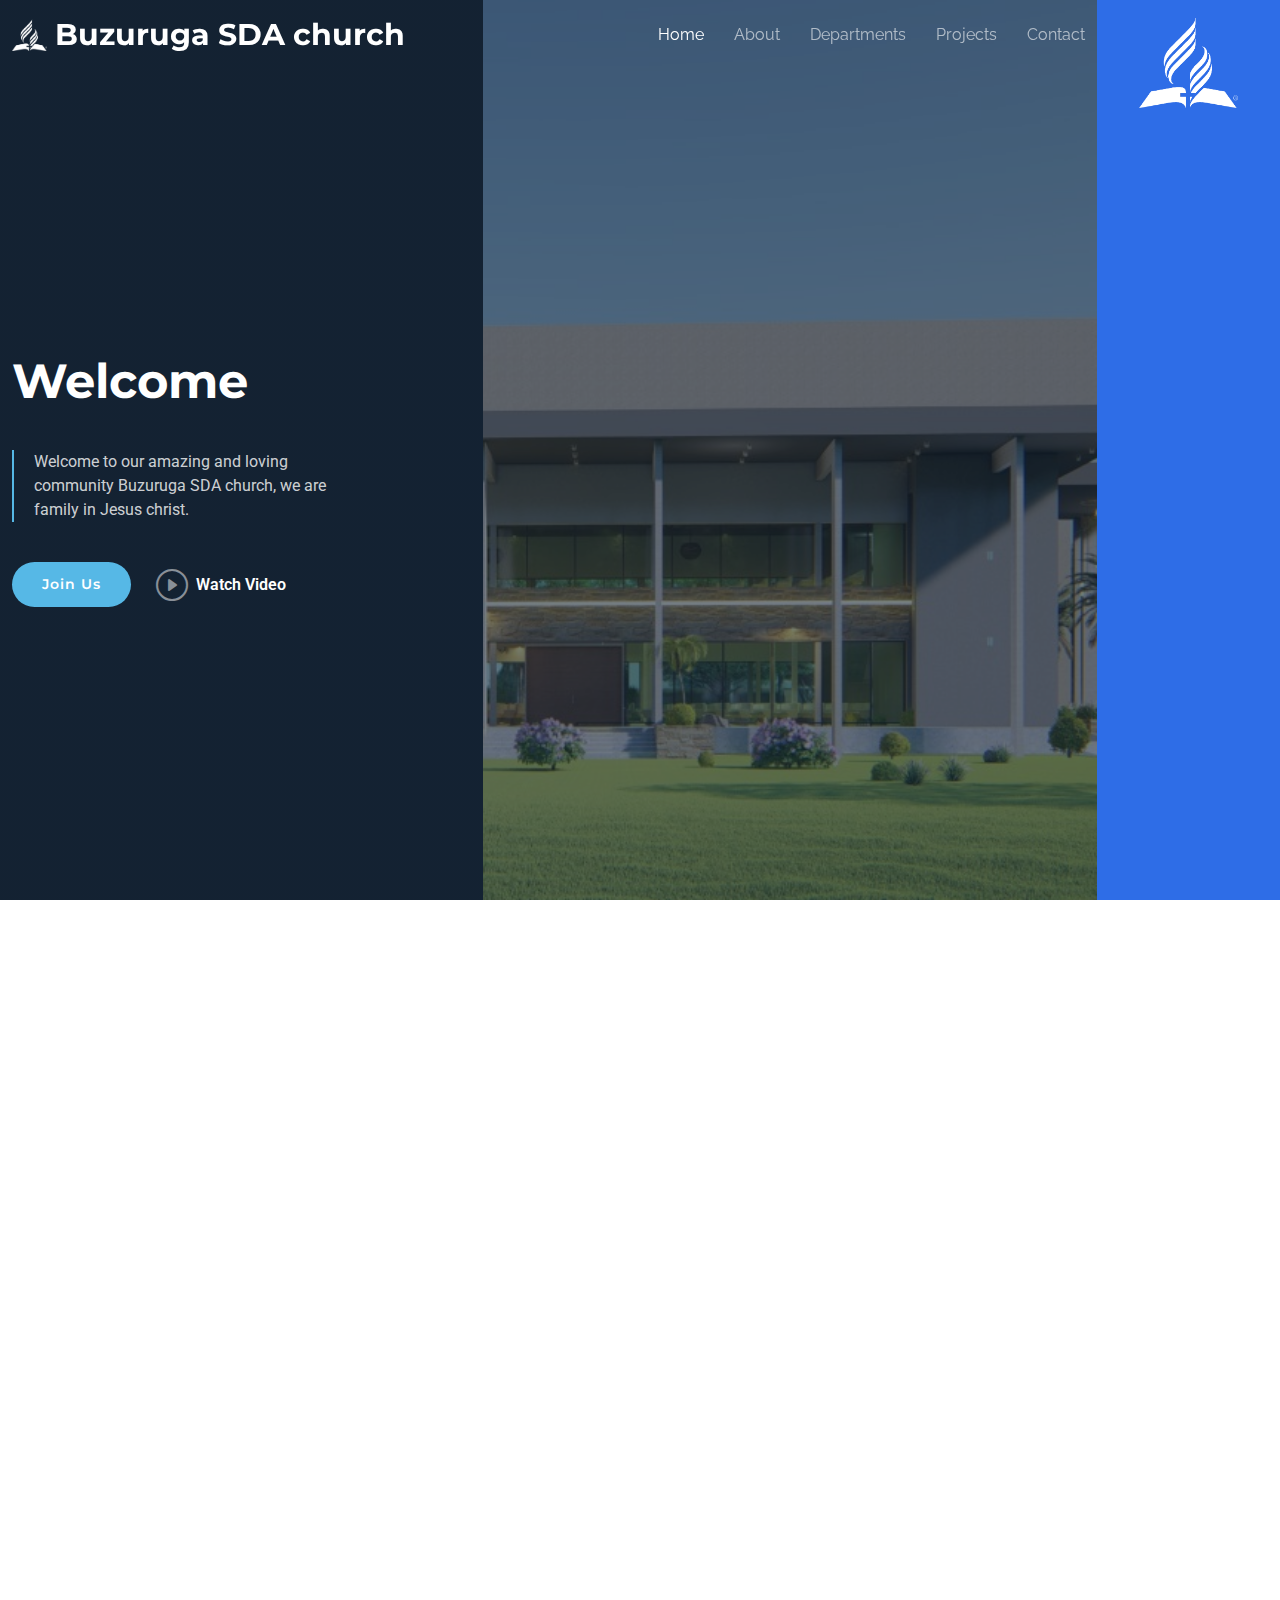
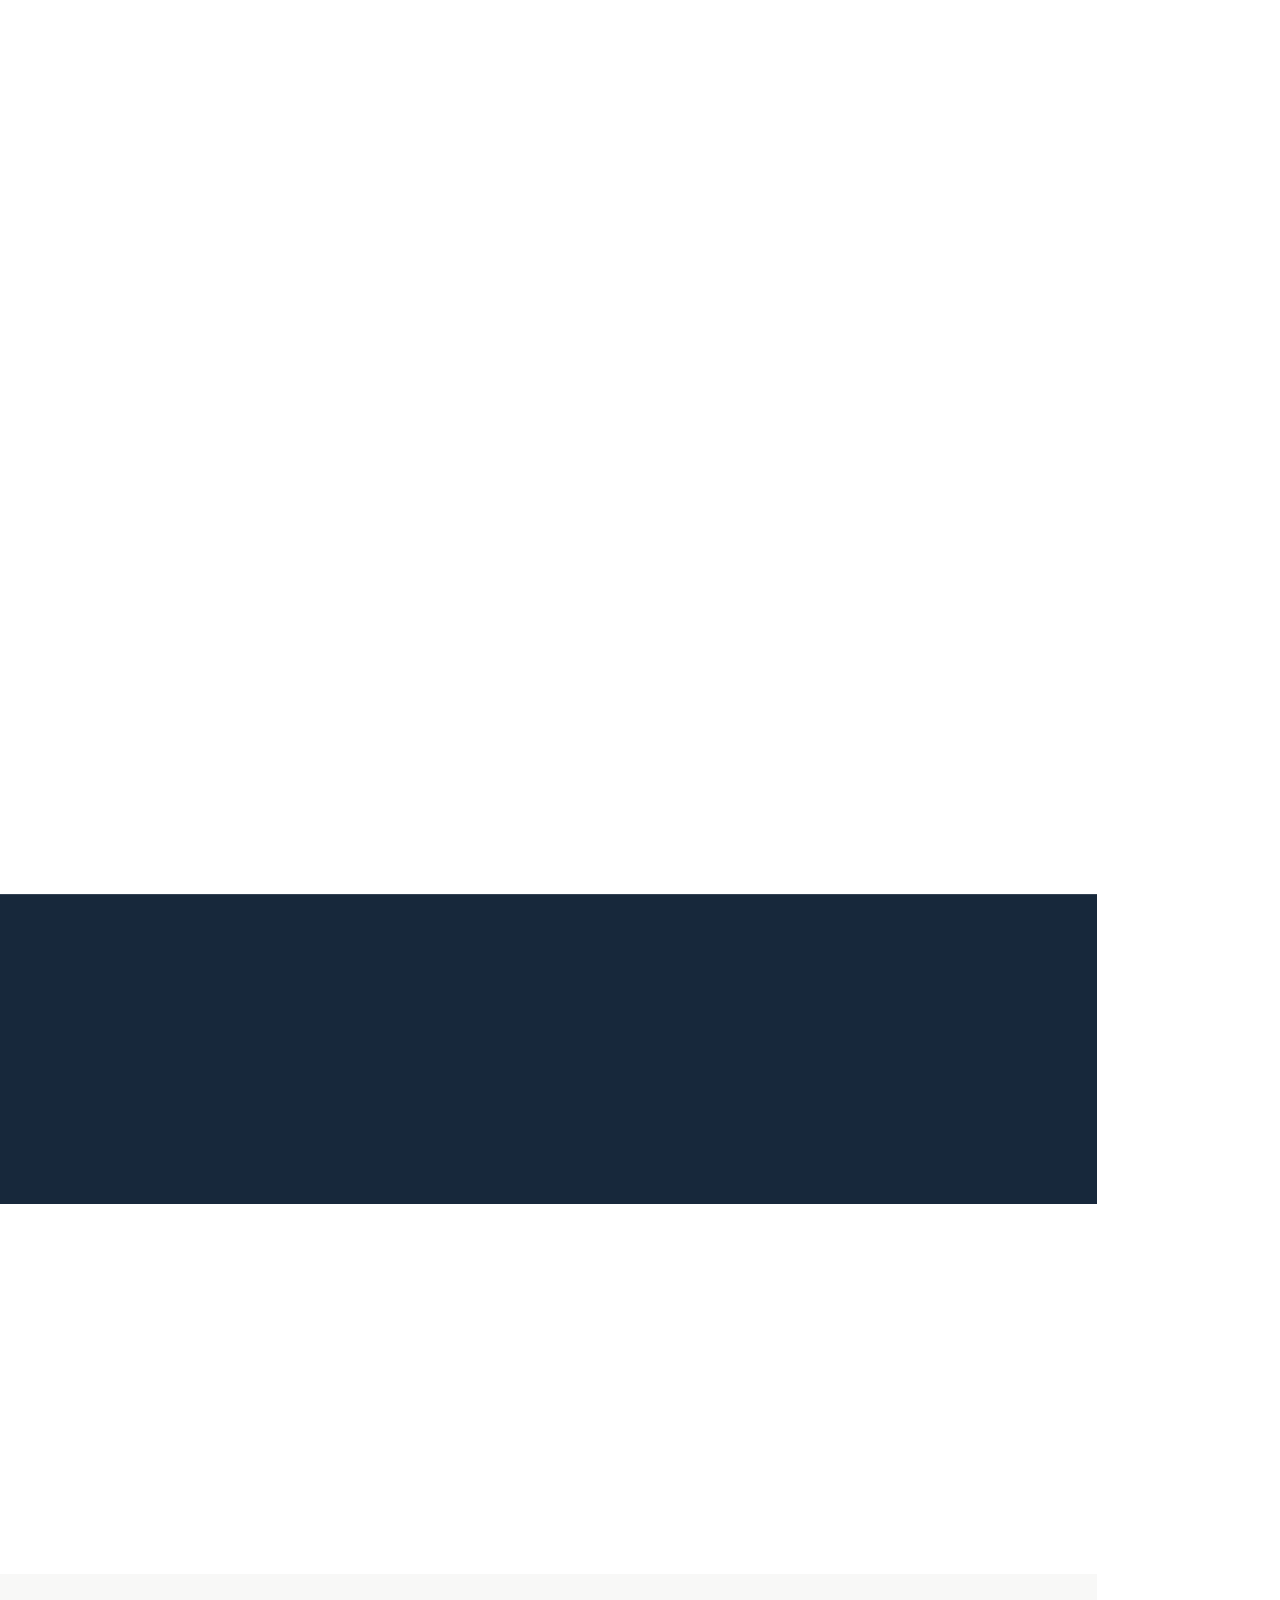
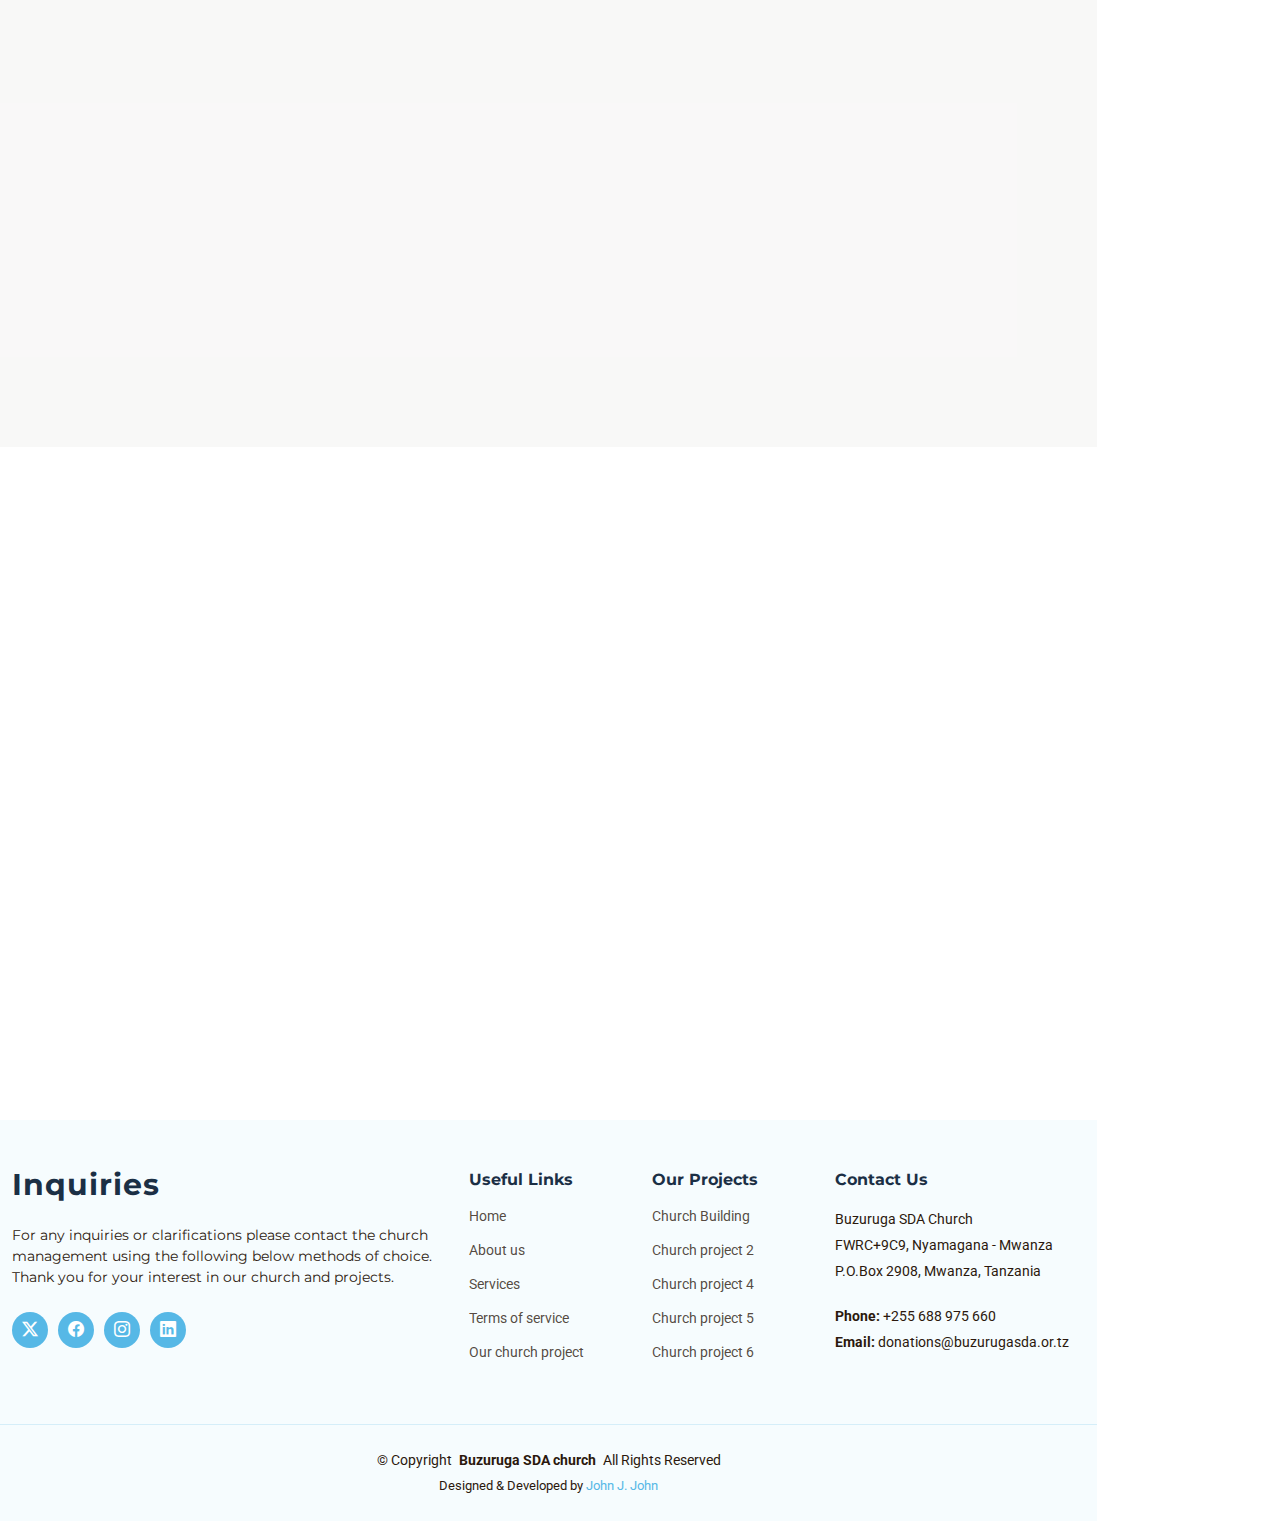
<file: index.html>
<!DOCTYPE html>
<html lang="en">
  <head>
    <meta charset="utf-8" />
    <meta content="width=device-width, initial-scale=1.0" name="viewport" />
    <title>Home | Buzuruga SDA church</title>
    <meta
      content="We are located at Buzuruga, Mwanza. Our mission is to make people desciples of christ (Matt 28:18-20, Acts 1:8,
Rev 14:6-12)"
      name="description"
    />
    <meta content="" name="keywords" />

    <!-- Favicons -->
    <link href="assets/img/favicon.png" rel="icon" />
    <link href="assets/img/apple-touch-icon.png" rel="apple-touch-icon" />

    <!-- Fonts -->
    <link href="https://fonts.googleapis.com" rel="preconnect" />
    <link href="https://fonts.gstatic.com" rel="preconnect" crossorigin />
    <link
      href="https://fonts.googleapis.com/css2?family=Roboto:ital,wght@0,100;0,300;0,400;0,500;0,700;0,900;1,100;1,300;1,400;1,500;1,700;1,900&family=Montserrat:ital,wght@0,100;0,200;0,300;0,400;0,500;0,600;0,700;0,800;0,900;1,100;1,200;1,300;1,400;1,500;1,600;1,700;1,800;1,900&family=Raleway:ital,wght@0,100;0,200;0,300;0,400;0,500;0,600;0,700;0,800;0,900;1,100;1,200;1,300;1,400;1,500;1,600;1,700;1,800;1,900&display=swap"
      rel="stylesheet"
    />

    <!-- Vendor CSS Files -->
    <link
      href="assets/vendor/bootstrap/css/bootstrap.min.css"
      rel="stylesheet"
    />
    <link
      href="assets/vendor/bootstrap-icons/bootstrap-icons.css"
      rel="stylesheet"
    />
    <link href="assets/vendor/aos/aos.css" rel="stylesheet" />
    <link
      href="assets/vendor/glightbox/css/glightbox.min.css"
      rel="stylesheet"
    />
    <link href="assets/vendor/swiper/swiper-bundle.min.css" rel="stylesheet" />

    <!-- Main CSS File -->
    <link href="assets/css/main.css" rel="stylesheet" />
  </head>

  <body class="index-page">
    <div class="symbolic">
      <img src="assets/img/logo.png" alt="">
    </div>
    <header id="header" class="header d-flex align-items-center fixed-top">
      <div
        class="container-fluid container-xl position-relative d-flex align-items-center justify-content-between"
      >
        <a href="index.html" class="logo d-flex align-items-center">
          <img src="assets/img/logo.png" alt="" />
          <h1 class="sitename">Buzuruga SDA church</h1>
        </a>

        <nav id="navmenu" class="navmenu">
          <ul>
            <li>
              <a href="index.html" class="active">Home<br /></a>
            </li>
            <li><a href="about.html">About</a></li>
            <li><a href="depart.html">Departments</a></li>
            <li><a href="projects.html">Projects</a></li>
            <li><a href="contact.html">Contact</a></li>
          </ul>
          <i class="mobile-nav-toggle d-xl-none bi bi-list"></i>
        </nav>
      </div>
    </header>

    <main class="main">
      <!-- Hero Section -->
      <section id="hero" class="hero section dark-background">
        <img src="assets/images/3.jpg" alt="" data-aos="fade-in" />

        <div class="container">
          <div class="row">
            <div class="col-xl-4">
              <h1 data-aos="fade-up">Welcome</h1>
              <blockquote data-aos="fade-up" data-aos-delay="100">
                <p>
                  Welcome to our amazing and loving community Buzuruga SDA
                  church, we are family in Jesus christ.
                </p>
              </blockquote>

              <div class="d-flex" data-aos="fade-up" data-aos-delay="200">
                <a href="#about" class="btn-get-started">Join Us</a>
                <a
                  href="https://www.youtube.com"
                  class="glightbox btn-watch-video d-flex align-items-center"
                  ><i class="bi bi-play-circle"></i><span>Watch Video</span></a
                >
              </div>
            </div>
          </div>
        </div>
      </section>
      <!-- /Hero Section -->

      <!-- Why Us Section -->
      <section id="why-us" class="why-us section">
        <div class="container">
          <div class="row g-0">
            <div
              class="col-xl-5 img-bg"
              data-aos="fade-up"
              data-aos-delay="100"
            >
              <img src="assets/images/1.jpg" alt="" />
            </div>

            <div
              class="col-xl-7 slides position-relative"
              data-aos="fade-up"
              data-aos-delay="200"
            >
              <div class="swiper init-swiper">
                <script type="application/json" class="swiper-config">
                  {
                    "loop": true,
                    "speed": 600,
                    "autoplay": {
                      "delay": 5000
                    },
                    "slidesPerView": "auto",
                    "centeredSlides": true,
                    "pagination": {
                      "el": ".swiper-pagination",
                      "type": "bullets",
                      "clickable": true
                    },
                    "navigation": {
                      "nextEl": ".swiper-button-next",
                      "prevEl": ".swiper-button-prev"
                    }
                  }
                </script>
                <div class="swiper-wrapper">
                  <div class="swiper-slide">
                    <div class="item">
                      <h3 class="mb-3">Vission</h3>
                      <h4 class="mb-3">What we believe.</h4>
                      <p>
                        In harmony with Bible revelation, Seventh-day Adventists
                        see as the climax of God’s plan the restoration of all
                        His creation to full harmony with His perfect will and
                        righteousness
                      </p>
                    </div>
                  </div>
                  <!-- End slide item -->

                  <div class="swiper-slide">
                    <div class="item">
                      <h3 class="mb-3">Mission</h3>
                      <h4 class="mb-3">What we do.</h4>
                      <p>
                        Make disciples of Jesus Christ who live as His loving
                        witnesses and proclaim to all people the everlasting
                        gospel of the Three Angels’ Messages in preparation for
                        His soon return (Matt 28:18-20, Acts 1:8, Rev 14:6-12).
                      </p>
                    </div>
                  </div>
                  <!-- End slide item -->

                  <div class="swiper-slide">
                    <div class="item">
                      <h3 class="mb-3">Our Identity</h3>
                      <h4 class="mb-3">Who we are.</h4>
                      <p>
                        The Seventh-day Adventist Church sees itself as the
                        remnant Church of end-time Bible prophecy. Members of
                        the Church, individually and collectively, understand
                        their special role as ambassadors of God’s kingdom and
                        messengers of the soon return of Jesus Christ.
                      </p>
                    </div>
                  </div>
                  <!-- End slide item -->

                  <div class="swiper-slide">
                    <div class="item">
                      <h3 class="mb-3">Our method</h3>
                      <h4 class="mb-3">What we walk through.</h4>
                      <p>
                        Guided by the Bible and the Holy Spirit, Seventh-day
                        Adventists pursue this mission through Christ-like
                        living, communicating, discipling, teaching, healing,
                        and serving.
                      </p>
                    </div>
                  </div>
                  <!-- End slide item -->
                </div>
                <div class="swiper-pagination"></div>
              </div>

              <div class="swiper-button-prev"></div>
              <div class="swiper-button-next"></div>
            </div>
          </div>
        </div>
      </section>
      <!-- /Why Us Section -->

      <!-- Services Section -->
      <section id="services" class="services section">
        <!-- Section Title -->
        <div class="container section-title" data-aos="fade-up">
          <h2>Implementation of Our Mission</h2>
          <p>
            Seventh-day Adventists affirm the Bible as God’s infallible
            revelation of His will, accepting its authority in the life of the
            Church and of each believer, and its foundational role for faith and
            doctrine. Seventh-day Adventists believe that the Holy Spirit is the
            power that transforms lives and equips people with abilities to
            advance God’s kingdom in this world. Called by God, guided by the
            Bible, and empowered by the Holy Spirit, Seventh-day Adventists,
            wherever we live in the world, devote ourselves to:
          </p>
        </div>
        <!-- End Section Title -->

        <div class="container">
          <div class="row gy-4">
            <div
              class="col-lg-4 col-md-6 service-item d-flex"
              data-aos="fade-up"
              data-aos-delay="100"
            >
              <div class="icon flex-shrink-0">
                <i class="bi bi-people" style="color: #f57813"></i>
              </div>
              <div>
                <h4 class="title">Christ – Like Living</h4>
                <p class="description">
                  Illustrationg the lordship of Jesus in our lives by moral,
                  ethical , and social behavious that are consistent with the
                  teachings and example if Jesus.
                </p>
                <a href="#" class="readmore stretched-link"
                  ><span>Learn More</span><i class="bi bi-arrow-right"></i
                ></a>
              </div>
            </div>
            <!-- End Service Item -->

            <div
              class="col-lg-4 col-md-6 service-item d-flex"
              data-aos="fade-up"
              data-aos-delay="200"
            >
              <div class="icon flex-shrink-0">
                <i class="bi bi-speaker" style="color: #15a04a"></i>
              </div>
              <div>
                <h4 class="title">Christ-Like Communicating</h4>
                <p class="description">
                  Realizing that all are called to active witness, we share
                  through personal conversation, preaching, publishing, and the
                  arts, the Bible’s message about God and the hope and salvation
                  offered through the life, ministry, atoning death,
                  resurrection, and high priestly ministry of Jesus Christ.
                </p>
                <a href="#" class="readmore stretched-link"
                  ><span>Learn More</span><i class="bi bi-arrow-right"></i
                ></a>
              </div>
            </div>
            <!-- End Service Item -->

            <div
              class="col-lg-4 col-md-6 service-item d-flex"
              data-aos="fade-up"
              data-aos-delay="300"
            >
              <div class="icon flex-shrink-0">
                <i class="bi bi-bar-chart" style="color: #d90769"></i>
              </div>
              <div>
                <h4 class="title">Christ-Like Discipling</h4>
                <p class="description">
                  Affirming the vital importance of continued spiritual growth
                  and development among all who accept Jesus as Lord and Savior,
                  we nurture and instruct each other in righteous living,
                  provide training for effective witness, and encourage
                  responsive obedience to God’s will
                </p>
                <a href="#" class="readmore stretched-link"
                  ><span>Learn More</span><i class="bi bi-arrow-right"></i
                ></a>
              </div>
            </div>
            <!-- End Service Item -->

            <div
              class="col-lg-4 col-md-6 service-item d-flex"
              data-aos="fade-up"
              data-aos-delay="400"
            >
              <div class="icon flex-shrink-0">
                <i class="bi bi-book" style="color: #15bfbc"></i>
              </div>
              <div>
                <h4 class="title">Christ-Like Teaching</h4>
                <p class="description">
                  Acknowledging that the development of mind and character is
                  essential to God’s redemptive plan, we promote the growth of a
                  mature understanding of and relationship to God, His Word, and
                  the created universe.
                </p>
                <a href="#" class="readmore stretched-link"
                  ><span>Learn More</span><i class="bi bi-arrow-right"></i
                ></a>
              </div>
            </div>
            <!-- End Service Item -->

            <div
              class="col-lg-4 col-md-6 service-item d-flex"
              data-aos="fade-up"
              data-aos-delay="500"
            >
              <div class="icon flex-shrink-0">
                <i class="bi bi-brightness-high" style="color: #f5cf13"></i>
              </div>
              <div>
                <h4 class="title">Christ-Like Healing</h4>
                <p class="description">
                  Affirming the biblical principles of the well- being of the
                  whole person, we make healthful living and the healing of the
                  sick a priority and through our ministry to the poor and
                  oppressed, cooperate with the Creator in His compassionate
                  work of restoration
                </p>
                <a href="#" class="readmore stretched-link"
                  ><span>Learn More</span><i class="bi bi-arrow-right"></i
                ></a>
              </div>
            </div>
            <!-- End Service Item -->

            <div
              class="col-lg-4 col-md-6 service-item d-flex"
              data-aos="fade-up"
              data-aos-delay="600"
            >
              <div class="icon flex-shrink-0">
                <i class="bi bi-calendar4-week" style="color: #1335f5"></i>
              </div>
              <div>
                <h4 class="title">Christ-Like Serving</h4>
                <p class="description">
                  Following the example of Jesus we commit ourselves to humble
                  service, ministering to individuals and populations most
                  affected by poverty, tragedy, hopelessness, and disease.
                </p>
                <a href="#" class="readmore stretched-link"
                  ><span>Learn More</span><i class="bi bi-arrow-right"></i
                ></a>
              </div>
            </div>
            <!-- End Service Item -->
          </div>
        </div>
      </section>
      <!-- /Services Section -->

      <!-- Call To Action Section -->
      <section
        id="call-to-action"
        class="call-to-action section dark-background"
      >
        <img src="assets/images/2.jpg" alt="" />

        <div class="container">
          <div
            class="row justify-content-center"
            data-aos="zoom-in"
            data-aos-delay="100"
          >
            <div class="col-xl-10">
              <div class="text-center">
                <h3>Email To Action</h3>
                <p>
                  To get more information about our church construction project,
                  Please email us via:
                </p>
                <a class="cta-btn" href="emailto:donations@buzurugasda.or.tz"
                  >Email To Action</a
                >
              </div>
            </div>
          </div>
        </div>
      </section>
      <!-- /Call To Action Section -->

      <!-- Features Section -->
      <section id="features" class="features section">
        <div class="container">
          <div class="row">
            <div class="col-lg-7" data-aos="fade-up" data-aos-delay="100">
              <h3 class="mb-0">Our Powerful Tips in</h3>
              <h3>Our community</h3>

              <div class="row gy-4">
                <div class="col-md-6">
                  <div class="icon-list d-flex">
                    <i class="bi bi-speaker" style="color: #ff8b2c"></i>
                    <span>Christ-Like Communicatin</span>
                  </div>
                </div>
                <!-- End Icon List Item-->

                <div class="col-md-6">
                  <div class="icon-list d-flex">
                    <i class="bi bi-book" style="color: #5578ff"></i>
                    <span>Christ-Like Teaching</span>
                  </div>
                </div>
                <!-- End Icon List Item-->

                <div class="col-md-6">
                  <div class="icon-list d-flex">
                    <i class="bi bi-people" style="color: #e80368"></i>
                    <span>Christ-Like Serving</span>
                  </div>
                </div>
                <!-- End Icon List Item-->

                <div class="col-md-6">
                  <div class="icon-list d-flex">
                    <i class="bi bi-star" style="color: #ffa76e"></i>
                    <span>Christ-Like Healing</span>
                  </div>
                </div>
                <!-- End Icon List Item-->

                <div class="col-md-6">
                  <div class="icon-list d-flex">
                    <i class="bi bi-x-diamond" style="color: #11dbcf"></i>
                    <span>Christ-Like Living</span>
                  </div>
                </div>
                <!-- End Icon List Item-->

                <div class="col-md-6">
                  <div class="icon-list d-flex">
                    <i class="bi bi-people" style="color: #4233ff"></i>
                    <span>Christ-Like Discipline</span>
                  </div>
                </div>
                <!-- End Icon List Item-->
              </div>
            </div>
            <div
              class="col-lg-5 position-relative"
              data-aos="zoom-out"
              data-aos-delay="200"
            >
              <div class="phone-wrap">
                <img src="assets/images/7.jpg" alt="Image" class="img-fluid" />
              </div>
            </div>
          </div>
        </div>

        <div class="details">
          <div class="container">
            <div class="row">
              <div class="col-md-6" data-aos="fade-up" data-aos-delay="300">
                <h4>Communication of Hope</h4>
                <p>
                  Seventh-day Adventists will communicate hope by focusing on
                  the quality of life that is complete in Christ. Communication
                  is a vital aspect of faith, sharing the good news of God and
                  keeping the family of believers in touch through a global
                  system that includes satellite broadcasting, TV, radio, print
                  and the Internet.
                </p>
                <a href="#about" class="btn-get-started">Get Started</a>
              </div>
            </div>
          </div>
        </div>
      </section>
      <!-- /Features Section -->

      <!-- Recent Posts Section -->
      <section id="recent-posts" class="recent-posts section">
        <!-- Section Title -->
        <div class="container section-title" data-aos="fade-up">
          <h2>NEWS AND ARTICLES</h2>
        </div>
        <!-- End Section Title -->

        <div class="container">
          <div class="row gy-5">
            <div
              class="col-xl-3 col-md-6"
              data-aos="fade-up"
              data-aos-delay="200"
            >
              <div class="post-box">
                <div class="post-img">
                  <img src="assets/images/world.jpg" class="img-fluid" alt="" />
                </div>
                <div class="meta">
                  <span class="post-date">Date</span>
                  <span class="post-author">/ Who Posted</span>
                </div>
                <h3 class="post-title">
                  Education with Purpose: Adventist Schools
                </h3>
                <p>
                  Discover the Adventist approach to education, which focuses on
                  nurturing not only academic excellence but also...
                </p>
                <a href="blog-details.html" class="readmore stretched-link"
                  ><span>Read More</span><i class="bi bi-arrow-right"></i
                ></a>
              </div>
            </div>

            <div
              class="col-xl-3 col-md-6"
              data-aos="fade-up"
              data-aos-delay="400"
            >
              <div class="post-box">
                <div class="post-img">
                  <img src="assets/images/world.jpg" class="img-fluid" alt="" />
                </div>
                <div class="meta">
                  <span class="post-date">Date</span>
                  <span class="post-author">/ Who Posted</span>
                </div>
                <h3 class="post-title">
                  Prophecy and Hope: Adventist Perspectives
                </h3>
                <p>
                  Uncover the unique understanding of biblical prophecy held by
                  Seventh-day Adventists, including the teachings about the...
                </p>
                <a href="blog-details.html" class="readmore stretched-link"
                  ><span>Read More</span><i class="bi bi-arrow-right"></i
                ></a>
              </div>
            </div>

            <div
              class="col-xl-3 col-md-6"
              data-aos="fade-up"
              data-aos-delay="600"
            >
              <div class="post-box">
                <div class="post-img">
                  <img src="assets/images/world.jpg" class="img-fluid" alt="" />
                </div>
                <div class="meta">
                  <span class="post-date">Date</span>
                  <span class="post-author"> / Who Posted</span>
                </div>
                <h3 class="post-title">
                  Healthy Living: Following God's Blueprint
                </h3>
                <p>
                  Explore the health principles advocated by the Seventh-day
                  Adventist Church and their biblical foundation. Learn about...
                </p>
                <a href="blog-details.html" class="readmore stretched-link"
                  ><span>Read More</span><i class="bi bi-arrow-right"></i
                ></a>
              </div>
            </div>
          </div>
        </div>
      </section>
      <!-- /Recent Posts Section -->
    </main>

    <footer id="footer" class="footer light-background">
      <div class="footer-top">
        <div class="container">
          <div class="row gy-4">
            <div class="col-lg-5 col-md-12 footer-about">
              <a href="index.html" class="logo d-flex align-items-center">
                <span class="sitename">Inquiries</span>
              </a>
              <p>
                For any inquiries or clarifications please contact the church
                management using the following below methods of choice. Thank
                you for your interest in our church and projects.
              </p>
              <div class="social-links d-flex mt-4">
                <a href=""><i class="bi bi-twitter-x"></i></a>
                <a href=""><i class="bi bi-facebook"></i></a>
                <a href=""><i class="bi bi-instagram"></i></a>
                <a href=""><i class="bi bi-linkedin"></i></a>
              </div>
            </div>

            <div class="col-lg-2 col-6 footer-links">
              <h4>Useful Links</h4>
              <ul>
                <li><a href="#">Home</a></li>
                <li><a href="#">About us</a></li>
                <li><a href="#">Services</a></li>
                <li><a href="#">Terms of service</a></li>
                <li><a href="#">Our church project</a></li>
              </ul>
            </div>

            <div class="col-lg-2 col-6 footer-links">
              <h4>Our Projects</h4>
              <ul>
                <li><a href="#">Church Building</a></li>
                <li><a href="#">Church project 2</a></li>
                <li><a href="#">Church project 4</a></li>
                <li><a href="#">Church project 5</a></li>
                <li><a href="#">Church project 6</a></li>
              </ul>
            </div>

            <div
              class="col-lg-3 col-md-12 footer-contact text-center text-md-start"
            >
              <h4>Contact Us</h4>
              <p>Buzuruga SDA Church</p>
              <p>FWRC+9C9, Nyamagana - Mwanza</p>
              <p>P.O.Box 2908, Mwanza, Tanzania</p>
              <p class="mt-4">
                <strong>Phone:</strong> <span>+255 688 975 660</span>
              </p>
              <p>
                <strong>Email:</strong> <span>donations@buzurugasda.or.tz</span>
              </p>
            </div>
          </div>
        </div>
      </div>

      <div class="container copyright text-center">
        <p>
          © <span>Copyright</span>
          <strong class="px-1 sitename">Buzuruga SDA church</strong>
          <span>All Rights Reserved</span>
        </p>
        <div class="credits">
          Designed & Developed by
          <a href="nextrontech.github.io/home/">John J. John</a>
        </div>
      </div>
    </footer>

    <!-- Scroll Top -->
    <a
      href="#"
      id="scroll-top"
      class="scroll-top d-flex align-items-center justify-content-center"
      ><i class="bi bi-arrow-up-short"></i
    ></a>

    <!-- Preloader -->
    <div id="preloader"></div>

    <!-- Vendor JS Files -->
    <script src="assets/vendor/bootstrap/js/bootstrap.bundle.min.js"></script>
    <script src="assets/vendor/php-email-form/validate.js"></script>
    <script src="assets/vendor/aos/aos.js"></script>
    <script src="assets/vendor/glightbox/js/glightbox.min.js"></script>
    <script src="assets/vendor/swiper/swiper-bundle.min.js"></script>
    <script src="assets/vendor/imagesloaded/imagesloaded.pkgd.min.js"></script>
    <script src="assets/vendor/isotope-layout/isotope.pkgd.min.js"></script>

    <!-- Main JS File -->
    <script src="assets/js/main.js"></script>
  </body>
</html>
</file>
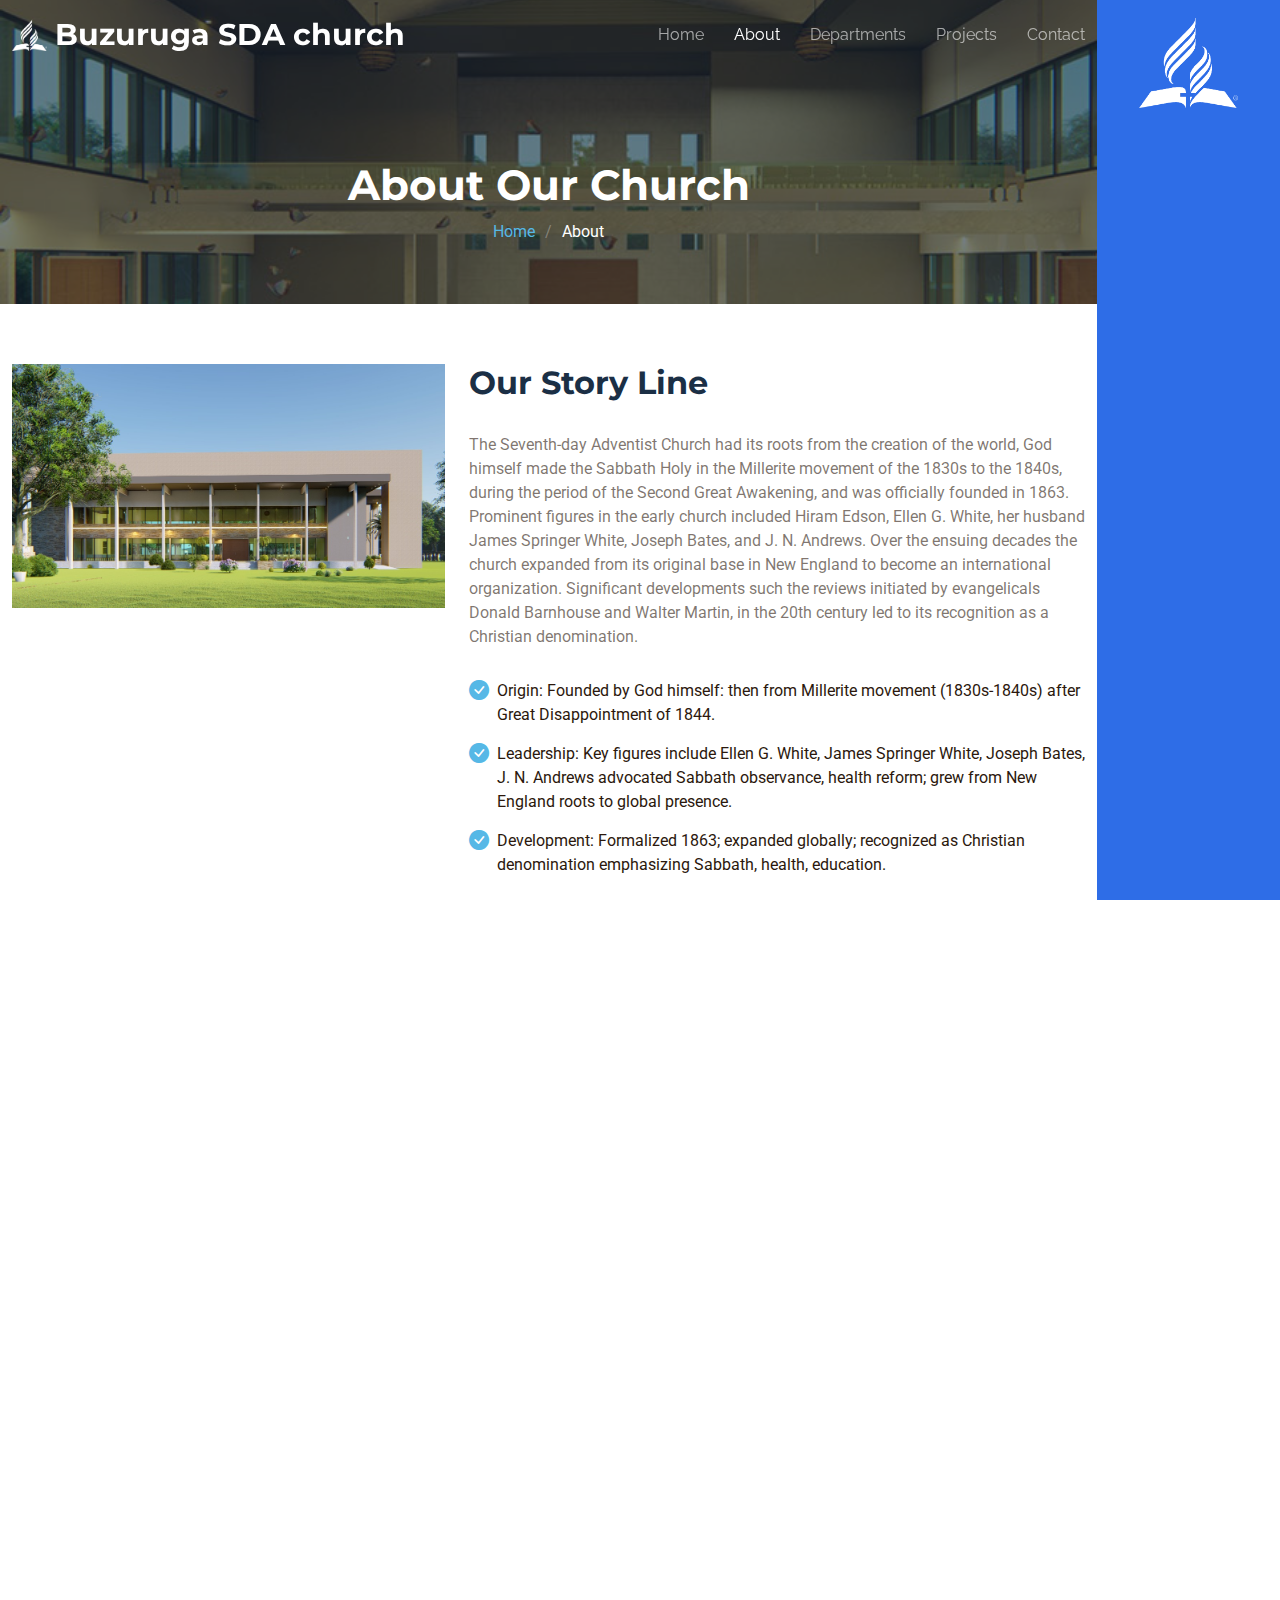
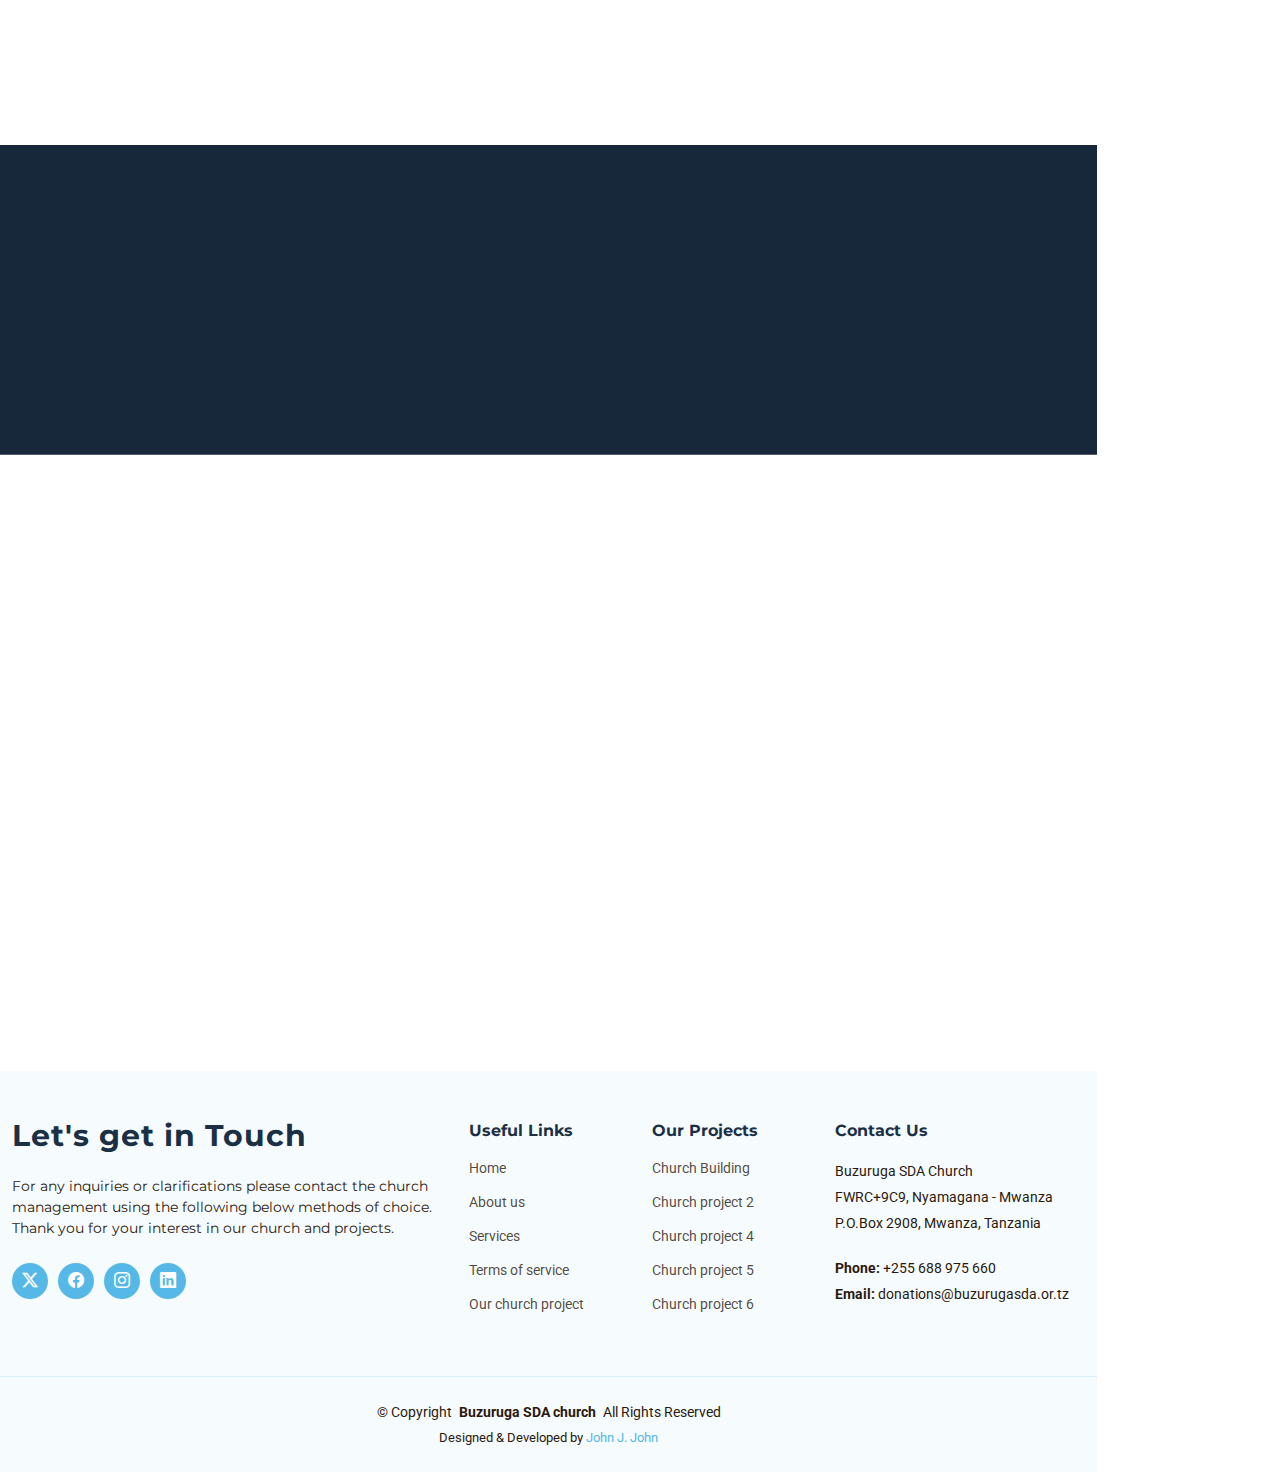
<file: about.html>
<!DOCTYPE html>
<html lang="en">
  <head>
    <meta charset="utf-8" />
    <meta content="width=device-width, initial-scale=1.0" name="viewport" />
    <title>About Us | Buzuruga SDA church</title>
    <meta
      content="We are located at Buzuruga, Mwanza. Our mission is to make people desciples of christ (Matt 28:18-20, Acts 1:8,
Rev 14:6-12)"
      name="description"
    />
    <meta content="" name="keywords" />

    <!-- Favicons -->
    <link href="assets/img/favicon.png" rel="icon" />
    <link href="assets/img/apple-touch-icon.png" rel="apple-touch-icon" />

    <!-- Fonts -->
    <link href="https://fonts.googleapis.com" rel="preconnect" />
    <link href="https://fonts.gstatic.com" rel="preconnect" crossorigin />
    <link
      href="https://fonts.googleapis.com/css2?family=Roboto:ital,wght@0,100;0,300;0,400;0,500;0,700;0,900;1,100;1,300;1,400;1,500;1,700;1,900&family=Montserrat:ital,wght@0,100;0,200;0,300;0,400;0,500;0,600;0,700;0,800;0,900;1,100;1,200;1,300;1,400;1,500;1,600;1,700;1,800;1,900&family=Raleway:ital,wght@0,100;0,200;0,300;0,400;0,500;0,600;0,700;0,800;0,900;1,100;1,200;1,300;1,400;1,500;1,600;1,700;1,800;1,900&display=swap"
      rel="stylesheet"
    />

    <!-- Vendor CSS Files -->
    <link
      href="assets/vendor/bootstrap/css/bootstrap.min.css"
      rel="stylesheet"
    />
    <link
      href="assets/vendor/bootstrap-icons/bootstrap-icons.css"
      rel="stylesheet"
    />
    <link href="assets/vendor/aos/aos.css" rel="stylesheet" />
    <link
      href="assets/vendor/glightbox/css/glightbox.min.css"
      rel="stylesheet"
    />
    <link href="assets/vendor/swiper/swiper-bundle.min.css" rel="stylesheet" />

    <!-- Main CSS File -->
    <link href="assets/css/main.css" rel="stylesheet" />
  </head>
  
  <body class="about-page">
  <div class="symbolic">
    <img src="assets/img/logo.png" alt="">
  </div>
    <header id="header" class="header d-flex align-items-center fixed-top">
      <div
        class="container-fluid container-xl position-relative d-flex align-items-center justify-content-between"
      >
        <a href="index.html" class="logo d-flex align-items-center">
          <img src="assets/img/logo.png" alt="" />
          <h1 class="sitename">Buzuruga SDA church</h1>
        </a>

        <nav id="navmenu" class="navmenu">
          <ul>
            <li>
              <a href="index.html">Home<br /></a>
            </li>
            <li><a class="active" href="about.html">About</a></li>
            <li><a href="depart.html">Departments</a></li>
            <li><a href="projects.html">Projects</a></li>
            <li><a href="contact.html">Contact</a></li>
          </ul>
          <i class="mobile-nav-toggle d-xl-none bi bi-list"></i>
        </nav>
      </div>
    </header>

    <main class="main">
      <!-- Page Title -->
      <div
        class="page-title dark-background"
        data-aos="fade"
        style="background-image: url(assets/images/7.jpg)"
      >
        <div class="container">
          <h1>About Our Church</h1>
          <nav class="breadcrumbs">
            <ol>
              <li><a href="index.html">Home</a></li>
              <li class="current">About</li>
            </ol>
          </nav>
        </div>
      </div>
      <!-- End Page Title -->

      <!-- About Section -->
      <section id="about" class="about section">
        <div class="container">
          <div class="row gy-4" data-aos="fade-up" data-aos-delay="100">
            <div class="col-lg-5">
              <img src="assets/images/6.jpg" class="img-fluid" alt="" />
            </div>
            <div class="col-lg-7" data-aos="fade-up" data-aos-delay="200">
              <div class="content">
                <h3>Our Story Line</h3>
                <p>
                  The Seventh-day Adventist Church had its roots from the
                  creation of the world, God himself made the Sabbath Holy in
                  the Millerite movement of the 1830s to the 1840s, during the
                  period of the Second Great Awakening, and was officially
                  founded in 1863. Prominent figures in the early church
                  included Hiram Edson, Ellen G. White, her husband James
                  Springer White, Joseph Bates, and J. N. Andrews. Over the
                  ensuing decades the church expanded from its original base in
                  New England to become an international organization.
                  Significant developments such the reviews initiated by
                  evangelicals Donald Barnhouse and Walter Martin, in the 20th
                  century led to its recognition as a Christian denomination.
                </p>
                <ul>
                  <li>
                    <i class="bi bi-check-circle-fill"></i>
                    <span
                      >Origin: Founded by God himself: then from Millerite
                      movement (1830s-1840s) after Great Disappointment of
                      1844.</span
                    >
                  </li>
                  <li>
                    <i class="bi bi-check-circle-fill"></i>
                    <span
                      >Leadership: Key figures include Ellen G. White, James
                      Springer White, Joseph Bates, J. N. Andrews advocated
                      Sabbath observance, health reform; grew from New England
                      roots to global presence.</span
                    >
                  </li>
                  <li>
                    <i class="bi bi-check-circle-fill"></i>
                    <span
                      >Development: Formalized 1863; expanded globally;
                      recognized as Christian denomination emphasizing Sabbath,
                      health, education.</span
                    >
                  </li>
                </ul>
              </div>
            </div>
          </div>
        </div>
      </section>
      <!-- /About Section -->

      <!-- Why Us Section -->
      <section id="why-us" class="why-us section">
        <div class="container">
          <div class="row g-0">
            <div
              class="col-xl-5 img-bg"
              data-aos="fade-up"
              data-aos-delay="100"
            >
              <img src="assets/images/3.jpg" alt="" />
            </div>

            <div
              class="col-xl-7 slides position-relative"
              data-aos="fade-up"
              data-aos-delay="200"
            >
              <div class="swiper init-swiper">
                <script type="application/json" class="swiper-config">
                  {
                    "loop": true,
                    "speed": 600,
                    "autoplay": {
                      "delay": 5000
                    },
                    "slidesPerView": "auto",
                    "centeredSlides": true,
                    "pagination": {
                      "el": ".swiper-pagination",
                      "type": "bullets",
                      "clickable": true
                    },
                    "navigation": {
                      "nextEl": ".swiper-button-next",
                      "prevEl": ".swiper-button-prev"
                    }
                  }
                </script>
                <div class="swiper-wrapper">
                  <div class="swiper-slide">
                    <div class="item">
                      <h3 class="mb-3">
                        Divine Initiation: The Sabbath Foundation
                      </h3>
                      <h4 class="mb-3">By God himself.</h4>
                      <p>
                        And God blessed the seventh day, and sanctified it:
                        because that in it he had rested from all his work which
                        God created and made. Genesis 2:3
                      </p>
                    </div>
                  </div>
                  <!-- End slide item -->

                  <div class="swiper-slide">
                    <div class="item">
                      <h3 class="mb-3">New Rise: Truth won Evil</h3>
                      <h4 class="mb-3">Inspired by The Holy Spirit</h4>
                      <p>
                        The Seventh-day Adventist Church traces its upcoming to
                        the early 19th century, emerging from the Millerite
                        movement of the 1830s-40s. God's sanctification of the
                        Sabbath and a revivalist atmosphere during the Second
                        Great Awakening laid foundational beliefs. Officially
                        established in 1863, it grew from New England roots into
                        a global faith community.
                      </p>
                    </div>
                  </div>
                  <!-- End slide item -->

                  <div class="swiper-slide">
                    <div class="item">
                      <h3 class="mb-3">Key Figures and Early Growth</h3>
                      <h4 class="mb-3">Inspired by The Holy Spirit</h4>
                      <p>
                        Prominent figures like Hiram Edson, Ellen G. White,
                        James Springer White, Joseph Bates, and J. N. Andrews
                        played pivotal roles in shaping early Seventh-day
                        Adventist doctrine and organization. Their teachings
                        emphasized biblical prophecy, health reform, and the
                        observance of the seventh-day Sabbath. By the late 19th
                        century, the church expanded beyond America,
                        establishing a presence worldwide
                      </p>
                    </div>
                  </div>
                  <!-- End slide item -->

                  <div class="swiper-slide">
                    <div class="item">
                      <h3 class="mb-3">Recognition and Global Expansion</h3>
                      <h4 class="mb-3">God revealing his Love to humanity</h4>
                      <p>
                        Throughout the 20th century, the Seventh-day Adventist
                        Church gained recognition as a distinct Christian
                        denomination through theological dialogues and academic
                        reviews initiated by evangelical leaders. This era also
                        saw significant global expansion, with missions reaching
                        continents beyond North America, solidifying its status
                        as a prominent international religious organization.
                      </p>
                    </div>
                  </div>
                  <!-- End slide item -->
                </div>
                <div class="swiper-pagination"></div>
              </div>

              <div class="swiper-button-prev"></div>
              <div class="swiper-button-next"></div>
            </div>
          </div>
        </div>
      </section>
      <!-- /Why Us Section -->

      <!-- Call To Action Section -->
      <section
        id="call-to-action"
        class="call-to-action section dark-background"
      >
        <img src="assets/images/8.jpg" alt="" />

        <div class="container">
          <div
            class="row justify-content-center"
            data-aos="zoom-in"
            data-aos-delay="100"
          >
            <div class="col-xl-10">
              <div class="text-center">
                <h3>Email To Action</h3>
                <p>
                  To get more information about our church construction project,
                  Please email us via:
                </p>
                <a class="cta-btn" href="emailto:donations@buzurugasda.or.tz"
                  >Email To Action</a
                >
              </div>
            </div>
          </div>
        </div>
      </section>
      <!-- /Call To Action Section -->

      <!-- Team Section -->
      <section id="team" class="team section">
        <!-- Section Title -->
        <div class="container section-title" data-aos="fade-up">
          <h2>Our Church Leaders</h2>
          <p>
            Our amazing community is lead by our mighty God through his people,
            through prayers and faith.
          </p>
        </div>
        <!-- End Section Title -->

        <div class="container">
          <div class="row gy-4">
            <div
              class="col-lg-3 col-md-6 d-flex align-items-stretch"
              data-aos="fade-up"
              data-aos-delay="100"
            >
              <div class="team-member">
                <div class="member-img">
                  <img
                    src="assets/images/profile.png"
                    class="img-fluid"
                    alt=""
                  />
                  <div class="social">
                    <a href=""><i class="bi bi-twitter-x"></i></a>
                    <a href=""><i class="bi bi-facebook"></i></a>
                    <a href=""><i class="bi bi-instagram"></i></a>
                    <a href=""><i class="bi bi-linkedin"></i></a>
                  </div>
                </div>
                <div class="member-info">
                  <h4>Someone Somebody</h4>
                  <span>Church Title</span>
                </div>
              </div>
            </div>
            <!-- End Team Member -->

            <div
              class="col-lg-3 col-md-6 d-flex align-items-stretch"
              data-aos="fade-up"
              data-aos-delay="200"
            >
              <div class="team-member">
                <div class="member-img">
                  <img
                    src="assets/images/profile.png"
                    class="img-fluid"
                    alt=""
                  />
                  <div class="social">
                    <a href=""><i class="bi bi-twitter-x"></i></a>
                    <a href=""><i class="bi bi-facebook"></i></a>
                    <a href=""><i class="bi bi-instagram"></i></a>
                    <a href=""><i class="bi bi-linkedin"></i></a>
                  </div>
                </div>
                <div class="member-info">
                  <h4>Someone Somebody</h4>
                  <span>Church title</span>
                </div>
              </div>
            </div>
            <!-- End Team Member -->

            <div
              class="col-lg-3 col-md-6 d-flex align-items-stretch"
              data-aos="fade-up"
              data-aos-delay="300"
            >
              <div class="team-member">
                <div class="member-img">
                  <img
                    src="assets/images/profile.png"
                    class="img-fluid"
                    alt=""
                  />
                  <div class="social">
                    <a href=""><i class="bi bi-twitter-x"></i></a>
                    <a href=""><i class="bi bi-facebook"></i></a>
                    <a href=""><i class="bi bi-instagram"></i></a>
                    <a href=""><i class="bi bi-linkedin"></i></a>
                  </div>
                </div>
                <div class="member-info">
                  <h4>Somebody Someone</h4>
                  <span>Church title</span>
                </div>
              </div>
            </div>
            <!-- End Team Member -->

            <div
              class="col-lg-3 col-md-6 d-flex align-items-stretch"
              data-aos="fade-up"
              data-aos-delay="400"
            >
              <div class="team-member">
                <div class="member-img">
                  <img
                    src="assets/images/profile.png"
                    class="img-fluid"
                    alt=""
                  />
                  <div class="social">
                    <a href=""><i class="bi bi-twitter-x"></i></a>
                    <a href=""><i class="bi bi-facebook"></i></a>
                    <a href=""><i class="bi bi-instagram"></i></a>
                    <a href=""><i class="bi bi-linkedin"></i></a>
                  </div>
                </div>
                <div class="member-info">
                  <h4>Somebody Someone</h4>
                  <span>Church title</span>
                </div>
              </div>
            </div>
            <!-- End Team Member -->
          </div>
        </div>
      </section>
      <!-- /Team Section -->
    </main>

    <footer id="footer" class="footer light-background">
      <div class="footer-top">
        <div class="container">
          <div class="row gy-4">
            <div class="col-lg-5 col-md-12 footer-about">
              <a href="index.html" class="logo d-flex align-items-center">
                <span class="sitename">Let's get in Touch</span>
              </a>
              <p>
                For any inquiries or clarifications please contact the church
                management using the following below methods of choice. Thank
                you for your interest in our church and projects.
              </p>
              <div class="social-links d-flex mt-4">
                <a href=""><i class="bi bi-twitter-x"></i></a>
                <a href=""><i class="bi bi-facebook"></i></a>
                <a href=""><i class="bi bi-instagram"></i></a>
                <a href=""><i class="bi bi-linkedin"></i></a>
              </div>
            </div>

            <div class="col-lg-2 col-6 footer-links">
              <h4>Useful Links</h4>
              <ul>
                <li><a href="#">Home</a></li>
                <li><a href="#">About us</a></li>
                <li><a href="#">Services</a></li>
                <li><a href="#">Terms of service</a></li>
                <li><a href="#">Our church project</a></li>
              </ul>
            </div>

            <div class="col-lg-2 col-6 footer-links">
              <h4>Our Projects</h4>
              <ul>
                <li><a href="#">Church Building</a></li>
                <li><a href="#">Church project 2</a></li>
                <li><a href="#">Church project 4</a></li>
                <li><a href="#">Church project 5</a></li>
                <li><a href="#">Church project 6</a></li>
              </ul>
            </div>

            <div
              class="col-lg-3 col-md-12 footer-contact text-center text-md-start"
            >
              <h4>Contact Us</h4>
              <p>Buzuruga SDA Church</p>
              <p>FWRC+9C9, Nyamagana - Mwanza</p>
              <p>P.O.Box 2908, Mwanza, Tanzania</p>
              <p class="mt-4">
                <strong>Phone:</strong> <span>+255 688 975 660</span>
              </p>
              <p>
                <strong>Email:</strong> <span>donations@buzurugasda.or.tz</span>
              </p>
            </div>
          </div>
        </div>
      </div>

      <div class="container copyright text-center">
        <p>
          © <span>Copyright</span>
          <strong class="px-1 sitename">Buzuruga SDA church</strong>
          <span>All Rights Reserved</span>
        </p>
        <div class="credits">
          Designed & Developed by
          <a href="nextrontech.github.io/home/">John J. John</a>
        </div>
      </div>
    </footer>

    <!-- Scroll Top -->
    <a
      href="#"
      id="scroll-top"
      class="scroll-top d-flex align-items-center justify-content-center"
      ><i class="bi bi-arrow-up-short"></i
    ></a>

    <!-- Preloader -->
    <div id="preloader"></div>

    <!-- Vendor JS Files -->
    <script src="assets/vendor/bootstrap/js/bootstrap.bundle.min.js"></script>
    <script src="assets/vendor/php-email-form/validate.js"></script>
    <script src="assets/vendor/aos/aos.js"></script>
    <script src="assets/vendor/glightbox/js/glightbox.min.js"></script>
    <script src="assets/vendor/swiper/swiper-bundle.min.js"></script>
    <script src="assets/vendor/imagesloaded/imagesloaded.pkgd.min.js"></script>
    <script src="assets/vendor/isotope-layout/isotope.pkgd.min.js"></script>

    <!-- Main JS File -->
    <script src="assets/js/main.js"></script>
  </body>
</html>
</file>
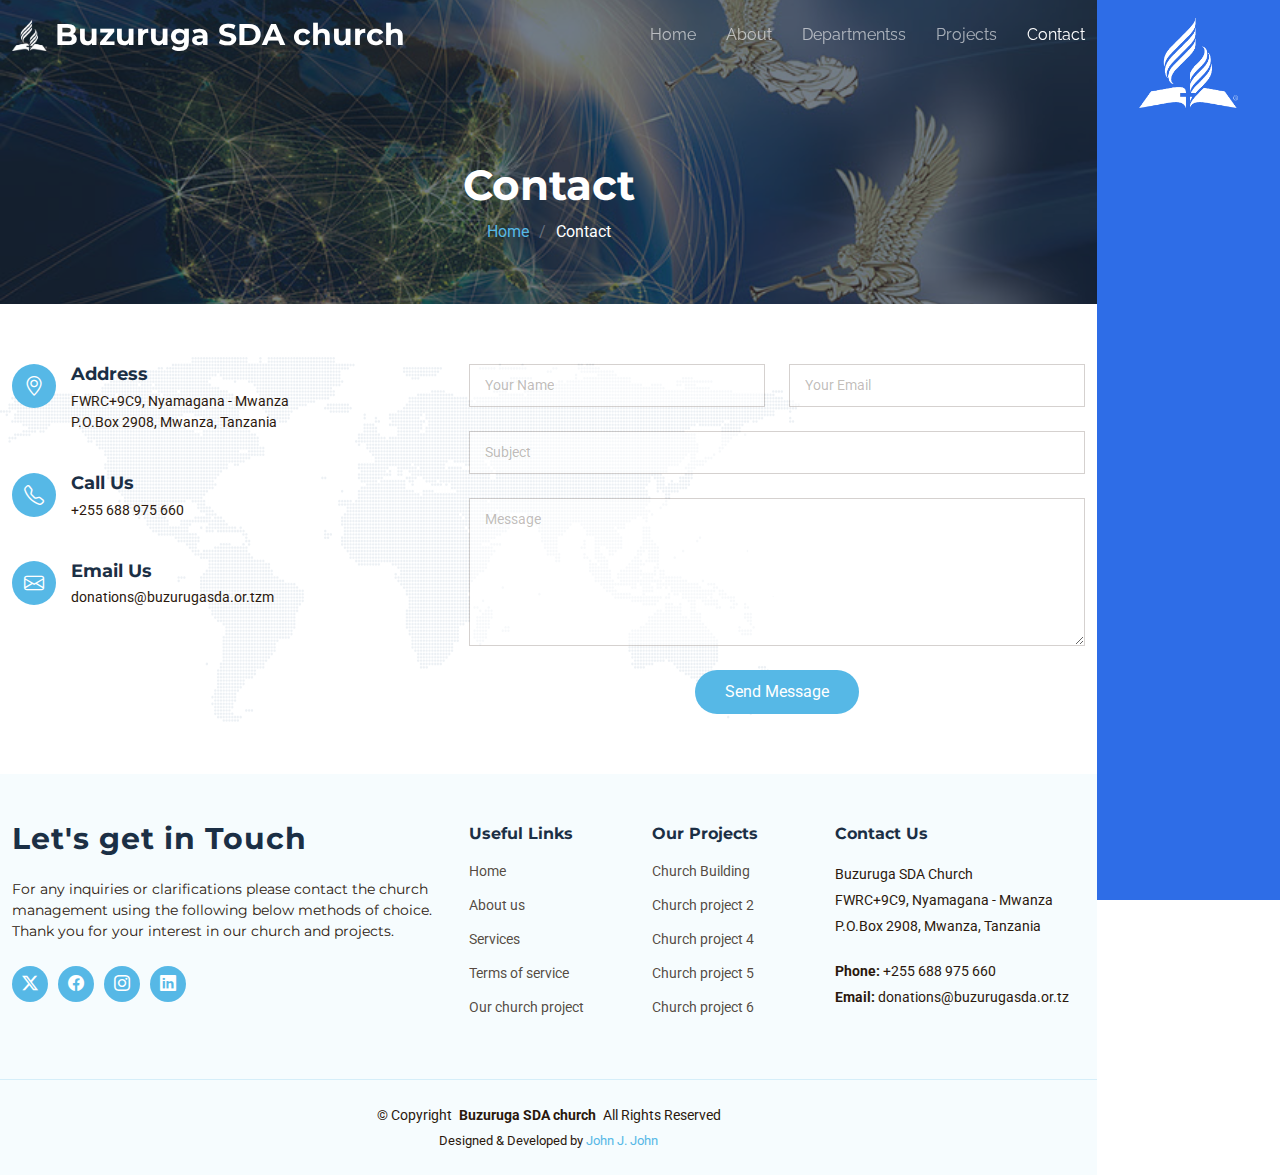
<file: contact.html>
<!DOCTYPE html>
<html lang="en">
  <head>
    <meta charset="utf-8" />
    <meta content="width=device-width, initial-scale=1.0" name="viewport" />
    <title>Contact | Contact Buzuruga SDA Church</title>
    <meta
      content="We are located at Buzuruga, Mwanza. Our mission is to make people desciples of christ (Matt 28:18-20, Acts 1:8,
Rev 14:6-12)"
      name="description"
    />
    <meta content="" name="keywords" />

    <!-- Favicons -->
    <link href="assets/img/favicon.png" rel="icon" />
    <link href="assets/img/apple-touch-icon.png" rel="apple-touch-icon" />

    <!-- Fonts -->
    <link href="https://fonts.googleapis.com" rel="preconnect" />
    <link href="https://fonts.gstatic.com" rel="preconnect" crossorigin />
    <link
      href="https://fonts.googleapis.com/css2?family=Roboto:ital,wght@0,100;0,300;0,400;0,500;0,700;0,900;1,100;1,300;1,400;1,500;1,700;1,900&family=Montserrat:ital,wght@0,100;0,200;0,300;0,400;0,500;0,600;0,700;0,800;0,900;1,100;1,200;1,300;1,400;1,500;1,600;1,700;1,800;1,900&family=Raleway:ital,wght@0,100;0,200;0,300;0,400;0,500;0,600;0,700;0,800;0,900;1,100;1,200;1,300;1,400;1,500;1,600;1,700;1,800;1,900&display=swap"
      rel="stylesheet"
    />

    <!-- Vendor CSS Files -->
    <link
      href="assets/vendor/bootstrap/css/bootstrap.min.css"
      rel="stylesheet"
    />
    <link
      href="assets/vendor/bootstrap-icons/bootstrap-icons.css"
      rel="stylesheet"
    />
    <link href="assets/vendor/aos/aos.css" rel="stylesheet" />
    <link
      href="assets/vendor/glightbox/css/glightbox.min.css"
      rel="stylesheet"
    />
    <link href="assets/vendor/swiper/swiper-bundle.min.css" rel="stylesheet" />

    <!-- Main CSS File -->
    <link href="assets/css/main.css" rel="stylesheet" />
  </head>

  <body class="contact-page">
    <div class="symbolic">
      <img src="assets/img/logo.png" alt="">
    </div>
    <header id="header" class="header d-flex align-items-center fixed-top">
      <div
        class="container-fluid container-xl position-relative d-flex align-items-center justify-content-between"
      >
        <a href="index.html" class="logo d-flex align-items-center">
          <img src="assets/img/logo.png" alt="" />
          <h1 class="sitename">Buzuruga SDA church</h1>
        </a>

        <nav id="navmenu" class="navmenu">
          <ul>
            <li>
              <a href="index.html">Home<br /></a>
            </li>
            <li><a href="about.html">About</a></li>
            <li><a href="depart.html">Departmentss</a></li>
            <li><a href="projects.html">Projects</a></li>
            <li><a href="contact.html" class="active">Contact</a></li>
          </ul>
          <i class="mobile-nav-toggle d-xl-none bi bi-list"></i>
        </nav>
      </div>
    </header>

    <main class="main">
      <!-- Page Title -->
      <div
        class="page-title dark-background"
        data-aos="fade"
        style="background-image: url(assets/images/world.jpg)"
      >
        <div class="container">
          <h1>Contact</h1>
          <nav class="breadcrumbs">
            <ol>
              <li><a href="index.html">Home</a></li>
              <li class="current">Contact</li>
            </ol>
          </nav>
        </div>
      </div>
      <!-- End Page Title -->

      <!-- Contact Section -->
      <section id="contact" class="contact section">
        <div
          class="container position-relative"
          data-aos="fade-up"
          data-aos-delay="100"
        >
          <div class="row gy-4">
            <div class="col-lg-5">
              <div
                class="info-item d-flex"
                data-aos="fade-up"
                data-aos-delay="200"
              >
                <i class="bi bi-geo-alt flex-shrink-0"></i>
                <div>
                  <h3>Address</h3>
                  <p>FWRC+9C9, Nyamagana - Mwanza</p>
                  <p>P.O.Box 2908, Mwanza, Tanzania</p>
                </div>
              </div>
              <!-- End Info Item -->

              <div
                class="info-item d-flex"
                data-aos="fade-up"
                data-aos-delay="300"
              >
                <i class="bi bi-telephone flex-shrink-0"></i>
                <div>
                  <h3>Call Us</h3>
                  <p>+255 688 975 660</p>
                </div>
              </div>
              <!-- End Info Item -->

              <div
                class="info-item d-flex"
                data-aos="fade-up"
                data-aos-delay="400"
              >
                <i class="bi bi-envelope flex-shrink-0"></i>
                <div>
                  <h3>Email Us</h3>
                  <p>donations@buzurugasda.or.tzm</p>
                </div>
              </div>
              <!-- End Info Item -->
            </div>

            <div class="col-lg-7">
              <form
                action="forms/contact.php"
                method="post"
                class="php-email-form"
                data-aos="fade-up"
                data-aos-delay="500"
              >
                <div class="row gy-4">
                  <div class="col-md-6">
                    <input
                      type="text"
                      name="name"
                      class="form-control"
                      placeholder="Your Name"
                      required=""
                    />
                  </div>

                  <div class="col-md-6">
                    <input
                      type="email"
                      class="form-control"
                      name="email"
                      placeholder="Your Email"
                      required=""
                    />
                  </div>

                  <div class="col-md-12">
                    <input
                      type="text"
                      class="form-control"
                      name="subject"
                      placeholder="Subject"
                      required=""
                    />
                  </div>

                  <div class="col-md-12">
                    <textarea
                      class="form-control"
                      name="message"
                      rows="6"
                      placeholder="Message"
                      required=""
                    ></textarea>
                  </div>

                  <div class="col-md-12 text-center">
                    <div class="loading">Loading</div>
                    <div class="error-message"></div>
                    <div class="sent-message">
                      Your message has been sent. Thank you!
                    </div>

                    <button type="submit">Send Message</button>
                  </div>
                </div>
              </form>
            </div>
            <!-- End Contact Form -->
          </div>
        </div>
      </section>
      <!-- /Contact Section -->
    </main>

    <footer id="footer" class="footer light-background">
      <div class="footer-top">
        <div class="container">
          <div class="row gy-4">
            <div class="col-lg-5 col-md-12 footer-about">
              <a href="index.html" class="logo d-flex align-items-center">
                <span class="sitename">Let's get in Touch</span>
              </a>
              <p>
                For any inquiries or clarifications please contact the church
                management using the following below methods of choice. Thank
                you for your interest in our church and projects.
              </p>
              <div class="social-links d-flex mt-4">
                <a href=""><i class="bi bi-twitter-x"></i></a>
                <a href=""><i class="bi bi-facebook"></i></a>
                <a href=""><i class="bi bi-instagram"></i></a>
                <a href=""><i class="bi bi-linkedin"></i></a>
              </div>
            </div>

            <div class="col-lg-2 col-6 footer-links">
              <h4>Useful Links</h4>
              <ul>
                <li><a href="#">Home</a></li>
                <li><a href="#">About us</a></li>
                <li><a href="#">Services</a></li>
                <li><a href="#">Terms of service</a></li>
                <li><a href="#">Our church project</a></li>
              </ul>
            </div>

            <div class="col-lg-2 col-6 footer-links">
              <h4>Our Projects</h4>
              <ul>
                <li><a href="#">Church Building</a></li>
                <li><a href="#">Church project 2</a></li>
                <li><a href="#">Church project 4</a></li>
                <li><a href="#">Church project 5</a></li>
                <li><a href="#">Church project 6</a></li>
              </ul>
            </div>

            <div
              class="col-lg-3 col-md-12 footer-contact text-center text-md-start"
            >
              <h4>Contact Us</h4>
              <p>Buzuruga SDA Church</p>
              <p>FWRC+9C9, Nyamagana - Mwanza</p>
              <p>P.O.Box 2908, Mwanza, Tanzania</p>
              <p class="mt-4">
                <strong>Phone:</strong> <span>+255 688 975 660</span>
              </p>
              <p>
                <strong>Email:</strong> <span>donations@buzurugasda.or.tz</span>
              </p>
            </div>
          </div>
        </div>
      </div>

      <div class="container copyright text-center">
        <p>
          © <span>Copyright</span>
          <strong class="px-1 sitename">Buzuruga SDA church</strong>
          <span>All Rights Reserved</span>
        </p>
        <div class="credits">
          Designed & Developed by
          <a href="nextrontech.github.io/home/">John J. John</a>
        </div>
      </div>
    </footer>

    <!-- Scroll Top -->
    <a
      href="#"
      id="scroll-top"
      class="scroll-top d-flex align-items-center justify-content-center"
      ><i class="bi bi-arrow-up-short"></i
    ></a>

    <!-- Preloader -->
    <div id="preloader"></div>

    <!-- Vendor JS Files -->
    <script src="assets/vendor/bootstrap/js/bootstrap.bundle.min.js"></script>
    <script src="assets/vendor/php-email-form/validate.js"></script>
    <script src="assets/vendor/aos/aos.js"></script>
    <script src="assets/vendor/glightbox/js/glightbox.min.js"></script>
    <script src="assets/vendor/swiper/swiper-bundle.min.js"></script>
    <script src="assets/vendor/imagesloaded/imagesloaded.pkgd.min.js"></script>
    <script src="assets/vendor/isotope-layout/isotope.pkgd.min.js"></script>

    <!-- Main JS File -->
    <script src="assets/js/main.js"></script>
  </body>
</html>
</file>
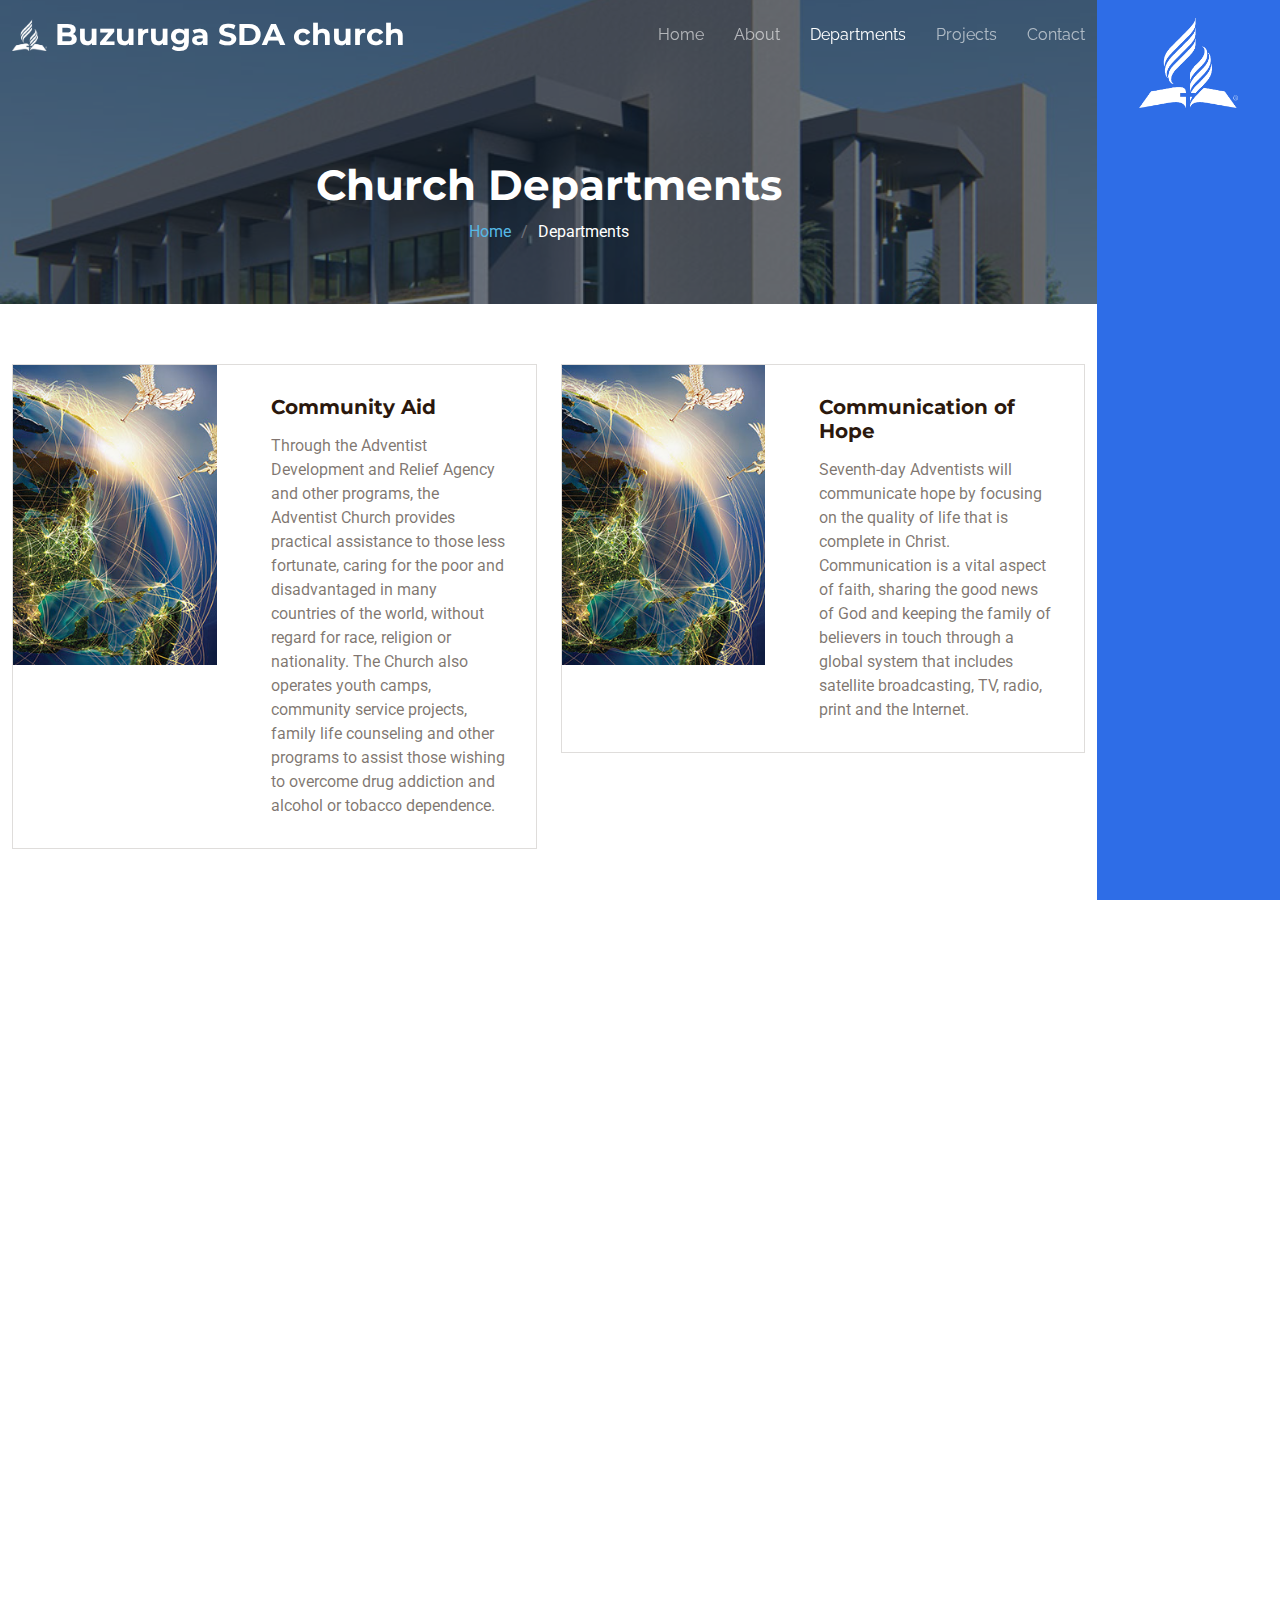
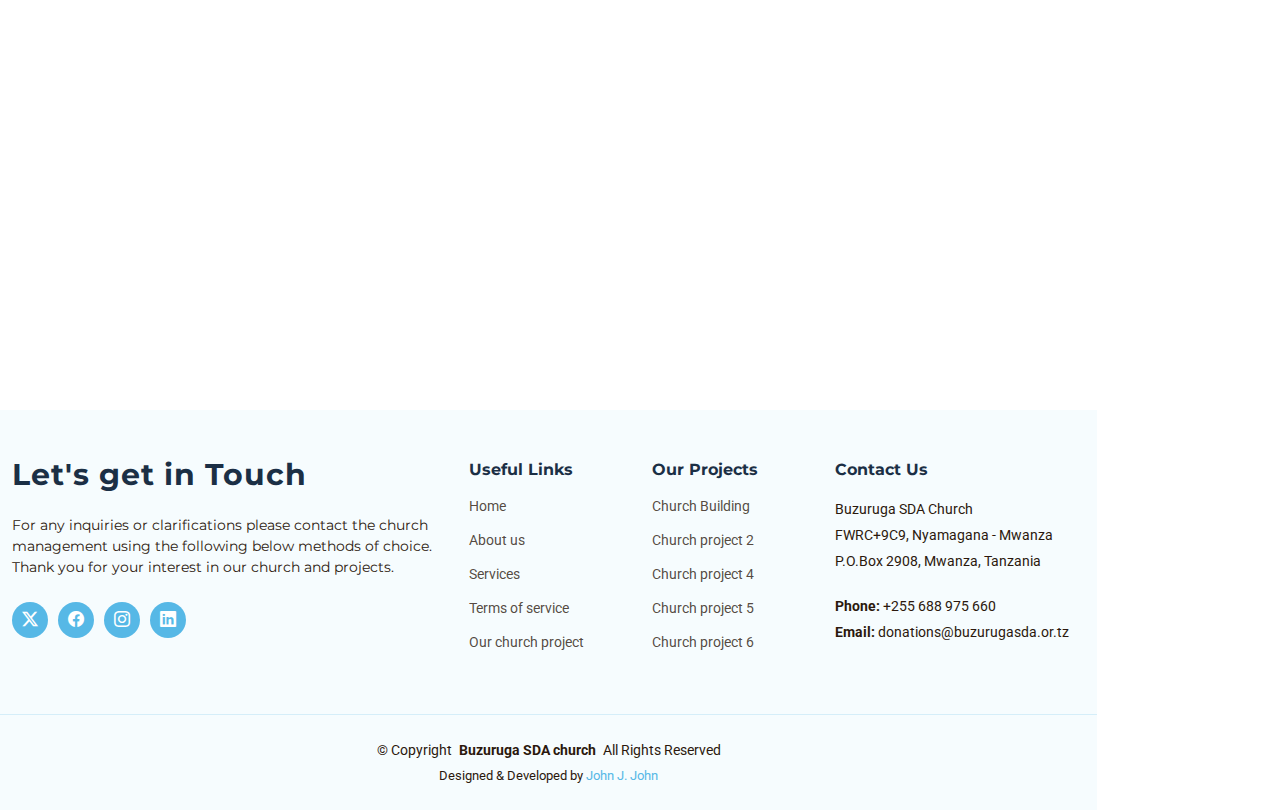
<file: depart.html>
<!DOCTYPE html>
<html lang="en">
  <head>
    <meta charset="utf-8" />
    <meta content="width=device-width, initial-scale=1.0" name="viewport" />
    <title>Church Departments| Buzuruga SDA church</title>
    <meta
      content="We are located at Buzuruga, Mwanza. Our mission is to make people desciples of christ (Matt 28:18-20, Acts 1:8,
Rev 14:6-12)"
      name="description"
    />
    <meta content="" name="keywords" />

    <!-- Favicons -->
    <link href="assets/img/favicon.png" rel="icon" />
    <link href="assets/img/apple-touch-icon.png" rel="apple-touch-icon" />

    <!-- Fonts -->
    <link href="https://fonts.googleapis.com" rel="preconnect" />
    <link href="https://fonts.gstatic.com" rel="preconnect" crossorigin />
    <link
      href="https://fonts.googleapis.com/css2?family=Roboto:ital,wght@0,100;0,300;0,400;0,500;0,700;0,900;1,100;1,300;1,400;1,500;1,700;1,900&family=Montserrat:ital,wght@0,100;0,200;0,300;0,400;0,500;0,600;0,700;0,800;0,900;1,100;1,200;1,300;1,400;1,500;1,600;1,700;1,800;1,900&family=Raleway:ital,wght@0,100;0,200;0,300;0,400;0,500;0,600;0,700;0,800;0,900;1,100;1,200;1,300;1,400;1,500;1,600;1,700;1,800;1,900&display=swap"
      rel="stylesheet"
    />

    <!-- Vendor CSS Files -->
    <link
      href="assets/vendor/bootstrap/css/bootstrap.min.css"
      rel="stylesheet"
    />
    <link
      href="assets/vendor/bootstrap-icons/bootstrap-icons.css"
      rel="stylesheet"
    />
    <link href="assets/vendor/aos/aos.css" rel="stylesheet" />
    <link
      href="assets/vendor/glightbox/css/glightbox.min.css"
      rel="stylesheet"
    />
    <link href="assets/vendor/swiper/swiper-bundle.min.css" rel="stylesheet" />

    <!-- Main CSS File -->
    <link href="assets/css/main.css" rel="stylesheet" />
  </head>

  <body class="services-page">
    <div class="symbolic">
      <img src="assets/img/logo.png" alt="">
    </div>
    <header id="header" class="header d-flex align-items-center fixed-top">
      <div
        class="container-fluid container-xl position-relative d-flex align-items-center justify-content-between"
      >
        <a href="index.html" class="logo d-flex align-items-center">
          <img src="assets/img/logo.png" alt="" />
          <h1 class="sitename">Buzuruga SDA church</h1>
        </a>

        <nav id="navmenu" class="navmenu">
          <ul>
            <li>
              <a href="index.html">Home<br /></a>
            </li>
            <li><a href="about.html">About</a></li>
            <li><a class="active" href="depart.html">Departments</a></li>
            <li><a href="projects.html">Projects</a></li>
            <li><a href="contact.html">Contact</a></li>
          </ul>
          <i class="mobile-nav-toggle d-xl-none bi bi-list"></i>
        </nav>
      </div>
    </header>

    <main class="main">
      <!-- Page Title -->
      <div
        class="page-title dark-background"
        data-aos="fade"
        style="background-image: url(assets/images/2.jpg)"
      >
        <div class="container">
          <h1>Church Departments</h1>
          <nav class="breadcrumbs">
            <ol>
              <li><a href="index.html">Home</a></li>
              <li class="current">Departments</li>
            </ol>
          </nav>
        </div>
      </div>
      <!-- End Page Title -->

      <!-- Service Cards Section -->
      <section id="service-cards" class="service-cards section">
        <div class="container-fluid">
          <div class="row gy-4">
            <div class="col-lg-6" data-aos="fade-up" data-aos-delay="100">
              <div class="card-item">
                <div class="row">
                  <div class="col-xl-5">
                    <div class="card-bg">
                      <img src="assets/images/world.jpg" alt="" />
                    </div>
                  </div>
                  <div class="col-xl-7 d-flex align-items-center">
                    <div class="card-body">
                      <h4 class="card-title">Community Aid</h4>
                      <p>
                        Through the Adventist Development and Relief Agency and
                        other programs, the Adventist Church provides practical
                        assistance to those less fortunate, caring for the poor
                        and disadvantaged in many countries of the world,
                        without regard for race, religion or nationality. The
                        Church also operates youth camps, community service
                        projects, family life counseling and other programs to
                        assist those wishing to overcome drug addiction and
                        alcohol or tobacco dependence.
                      </p>
                    </div>
                  </div>
                </div>
              </div>
            </div>
            <div class="col-lg-6" data-aos="fade-up" data-aos-delay="100">
              <div class="card-item">
                <div class="row">
                  <div class="col-xl-5">
                    <div class="card-bg">
                      <img src="assets/images/world.jpg" alt="" />
                    </div>
                  </div>
                  <div class="col-xl-7 d-flex align-items-center">
                    <div class="card-body">
                      <h4 class="card-title">Communication of Hope</h4>
                      <p>
                        Seventh-day Adventists will communicate hope by focusing
                        on the quality of life that is complete in Christ.
                        Communication is a vital aspect of faith, sharing the
                        good news of God and keeping the family of believers in
                        touch through a global system that includes satellite
                        broadcasting, TV, radio, print and the Internet.
                      </p>
                    </div>
                  </div>
                </div>
              </div>
            </div>

            <div class="col-lg-6" data-aos="fade-up" data-aos-delay="400">
              <div class="card-item">
                <div class="row">
                  <div class="col-xl-5">
                    <div class="card-bg">
                      <img src="assets/images/world.jpg" alt="" />
                    </div>
                  </div>
                  <div class="col-xl-7 d-flex align-items-center">
                    <div class="card-body">
                      <h4 class="card-title">BELIEFS</h4>
                      <p>
                        Buzuruga SDA churchs affirms to the following beliefs:-
                        <br />
                        <a href="#">Fundamental Beliefs </a>
                        <br />
                        <a href="#">Statements</a>
                        <br />
                        <a href="#">Guidelines</a>
                        <br />
                        <a href="#">Documents</a>
                        <br />
                        <a href="#">Church manual Link PR</a>
                      </p>
                    </div>
                  </div>
                </div>
              </div>
            </div>
            <!-- End Card Item -->
          </div>
        </div>
      </section>
      <!-- /Service Cards Section -->

      <!-- Testimonials Section -->
      <section id="testimonials" class="testimonials section">
        <!-- Section Title -->
        <div class="container section-title" data-aos="fade-up">
          <h2>Community family Quotes</h2>
          <p>
            In Jesus christ we are one family, let's encourage each other day by
            day in everyway.
          </p>
        </div>
        <!-- End Section Title -->

        <div class="container" data-aos="fade-up" data-aos-delay="100">
          <div class="swiper init-swiper">
            <script type="application/json" class="swiper-config">
              {
                "loop": true,
                "speed": 600,
                "autoplay": {
                  "delay": 5000
                },
                "slidesPerView": "auto",
                "pagination": {
                  "el": ".swiper-pagination",
                  "type": "bullets",
                  "clickable": true
                },
                "breakpoints": {
                  "320": {
                    "slidesPerView": 1,
                    "spaceBetween": 40
                  },
                  "1200": {
                    "slidesPerView": 3,
                    "spaceBetween": 1
                  }
                }
              }
            </script>
            <div class="swiper-wrapper">
              <div class="swiper-slide">
                <div class="testimonial-item">
                  <div class="stars">
                    <i class="bi bi-star-fill"></i
                    ><i class="bi bi-star-fill"></i
                    ><i class="bi bi-star-fill"></i
                    ><i class="bi bi-star-fill"></i
                    ><i class="bi bi-star-fill"></i>
                  </div>
                  <p>Encouraging words with a bible verse</p>
                  <div class="profile mt-auto">
                    <img
                      src="assets/images/profile.png"
                      class="testimonial-img"
                      alt=""
                    />
                    <h3>Somebody Someone</h3>
                    <h4>Title Church</h4>
                  </div>
                </div>
              </div>
              <!-- End testimonial item -->

              <div class="swiper-slide">
                <div class="testimonial-item">
                  <div class="stars">
                    <i class="bi bi-star-fill"></i
                    ><i class="bi bi-star-fill"></i
                    ><i class="bi bi-star-fill"></i
                    ><i class="bi bi-star-fill"></i
                    ><i class="bi bi-star-fill"></i>
                  </div>
                  <p>Encouraging words with a bible verse</p>
                  <div class="profile mt-auto">
                    <img
                      src="assets/images/profile.png"
                      class="testimonial-img"
                      alt=""
                    />
                    <h3>Somebody Someone</h3>
                    <h4>Title Church</h4>
                  </div>
                </div>
              </div>
              <!-- End testimonial item -->

              <div class="swiper-slide">
                <div class="testimonial-item">
                  <div class="stars">
                    <i class="bi bi-star-fill"></i
                    ><i class="bi bi-star-fill"></i
                    ><i class="bi bi-star-fill"></i
                    ><i class="bi bi-star-fill"></i
                    ><i class="bi bi-star-fill"></i>
                  </div>
                  <p>Encouraging words with a bible verse</p>
                  <div class="profile mt-auto">
                    <img
                      src="assets/images/profile.png"
                      class="testimonial-img"
                      alt=""
                    />
                    <h3>Somebody Someone</h3>
                    <h4>Title Church</h4>
                  </div>
                </div>
              </div>
              <!-- End testimonial item -->

              <div class="swiper-slide">
                <div class="testimonial-item">
                  <div class="stars">
                    <i class="bi bi-star-fill"></i
                    ><i class="bi bi-star-fill"></i
                    ><i class="bi bi-star-fill"></i
                    ><i class="bi bi-star-fill"></i
                    ><i class="bi bi-star-fill"></i>
                  </div>
                  <p>Encouraging words with a bible verse</p>
                  <div class="profile mt-auto">
                    <img
                      src="assets/images/profile.png"
                      class="testimonial-img"
                      alt=""
                    />
                    <h3>Somebody Someone</h3>
                    <h4>Title Church</h4>
                  </div>
                </div>
              </div>
              <!-- End testimonial item -->

              <div class="swiper-slide">
                <div class="testimonial-item">
                  <div class="stars">
                    <i class="bi bi-star-fill"></i
                    ><i class="bi bi-star-fill"></i
                    ><i class="bi bi-star-fill"></i
                    ><i class="bi bi-star-fill"></i
                    ><i class="bi bi-star-fill"></i>
                  </div>
                  <p>Encouraging words with a bible verse</p>
                  <div class="profile mt-auto">
                    <img
                      src="assets/images/profile.png"
                      class="testimonial-img"
                      alt=""
                    />
                    <h3>Somebody Someone</h3>
                    <h4>Title Church</h4>
                  </div>
                </div>
              </div>
              <!-- End testimonial item -->
            </div>
            <div class="swiper-pagination"></div>
          </div>
        </div>
      </section>
      <!-- /Testimonials Section -->
    </main>

    <footer id="footer" class="footer light-background">
      <div class="footer-top">
        <div class="container">
          <div class="row gy-4">
            <div class="col-lg-5 col-md-12 footer-about">
              <a href="index.html" class="logo d-flex align-items-center">
                <span class="sitename">Let's get in Touch</span>
              </a>
              <p>
                For any inquiries or clarifications please contact the church
                management using the following below methods of choice. Thank
                you for your interest in our church and projects.
              </p>
              <div class="social-links d-flex mt-4">
                <a href=""><i class="bi bi-twitter-x"></i></a>
                <a href=""><i class="bi bi-facebook"></i></a>
                <a href=""><i class="bi bi-instagram"></i></a>
                <a href=""><i class="bi bi-linkedin"></i></a>
              </div>
            </div>

            <div class="col-lg-2 col-6 footer-links">
              <h4>Useful Links</h4>
              <ul>
                <li><a href="#">Home</a></li>
                <li><a href="#">About us</a></li>
                <li><a href="#">Services</a></li>
                <li><a href="#">Terms of service</a></li>
                <li><a href="#">Our church project</a></li>
              </ul>
            </div>

            <div class="col-lg-2 col-6 footer-links">
              <h4>Our Projects</h4>
              <ul>
                <li><a href="#">Church Building</a></li>
                <li><a href="#">Church project 2</a></li>
                <li><a href="#">Church project 4</a></li>
                <li><a href="#">Church project 5</a></li>
                <li><a href="#">Church project 6</a></li>
              </ul>
            </div>

            <div
              class="col-lg-3 col-md-12 footer-contact text-center text-md-start"
            >
              <h4>Contact Us</h4>
              <p>Buzuruga SDA Church</p>
              <p>FWRC+9C9, Nyamagana - Mwanza</p>
              <p>P.O.Box 2908, Mwanza, Tanzania</p>
              <p class="mt-4">
                <strong>Phone:</strong> <span>+255 688 975 660</span>
              </p>
              <p>
                <strong>Email:</strong> <span>donations@buzurugasda.or.tz</span>
              </p>
            </div>
          </div>
        </div>
      </div>

      <div class="container copyright text-center">
        <p>
          © <span>Copyright</span>
          <strong class="px-1 sitename">Buzuruga SDA church</strong>
          <span>All Rights Reserved</span>
        </p>
        <div class="credits">
          Designed & Developed by
          <a href="nextrontech.github.io/home/">John J. John</a>
        </div>
      </div>
    </footer>

    <!-- Scroll Top -->
    <a
      href="#"
      id="scroll-top"
      class="scroll-top d-flex align-items-center justify-content-center"
      ><i class="bi bi-arrow-up-short"></i
    ></a>

    <!-- Preloader -->
    <div id="preloader"></div>

    <!-- Vendor JS Files -->
    <script src="assets/vendor/bootstrap/js/bootstrap.bundle.min.js"></script>
    <script src="assets/vendor/php-email-form/validate.js"></script>
    <script src="assets/vendor/aos/aos.js"></script>
    <script src="assets/vendor/glightbox/js/glightbox.min.js"></script>
    <script src="assets/vendor/swiper/swiper-bundle.min.js"></script>
    <script src="assets/vendor/imagesloaded/imagesloaded.pkgd.min.js"></script>
    <script src="assets/vendor/isotope-layout/isotope.pkgd.min.js"></script>

    <!-- Main JS File -->
    <script src="assets/js/main.js"></script>
  </body>
</html>
</file>
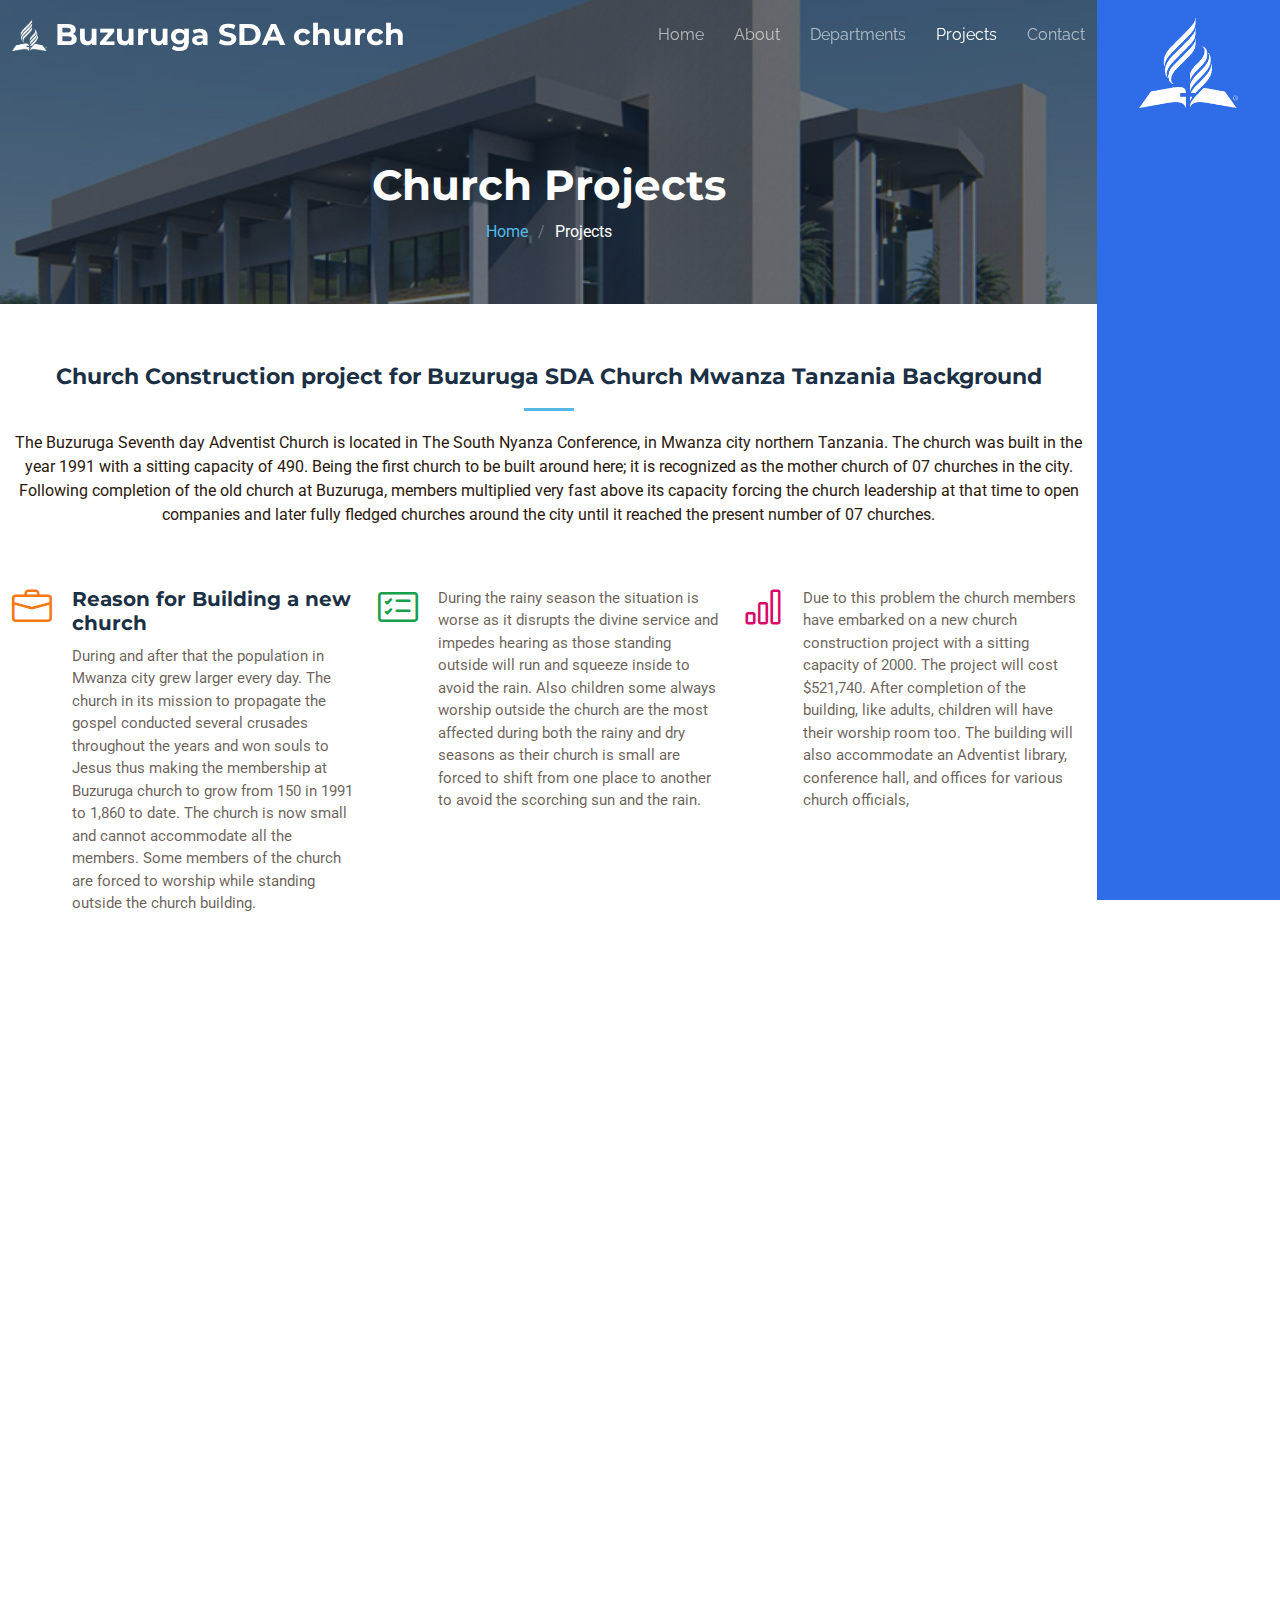
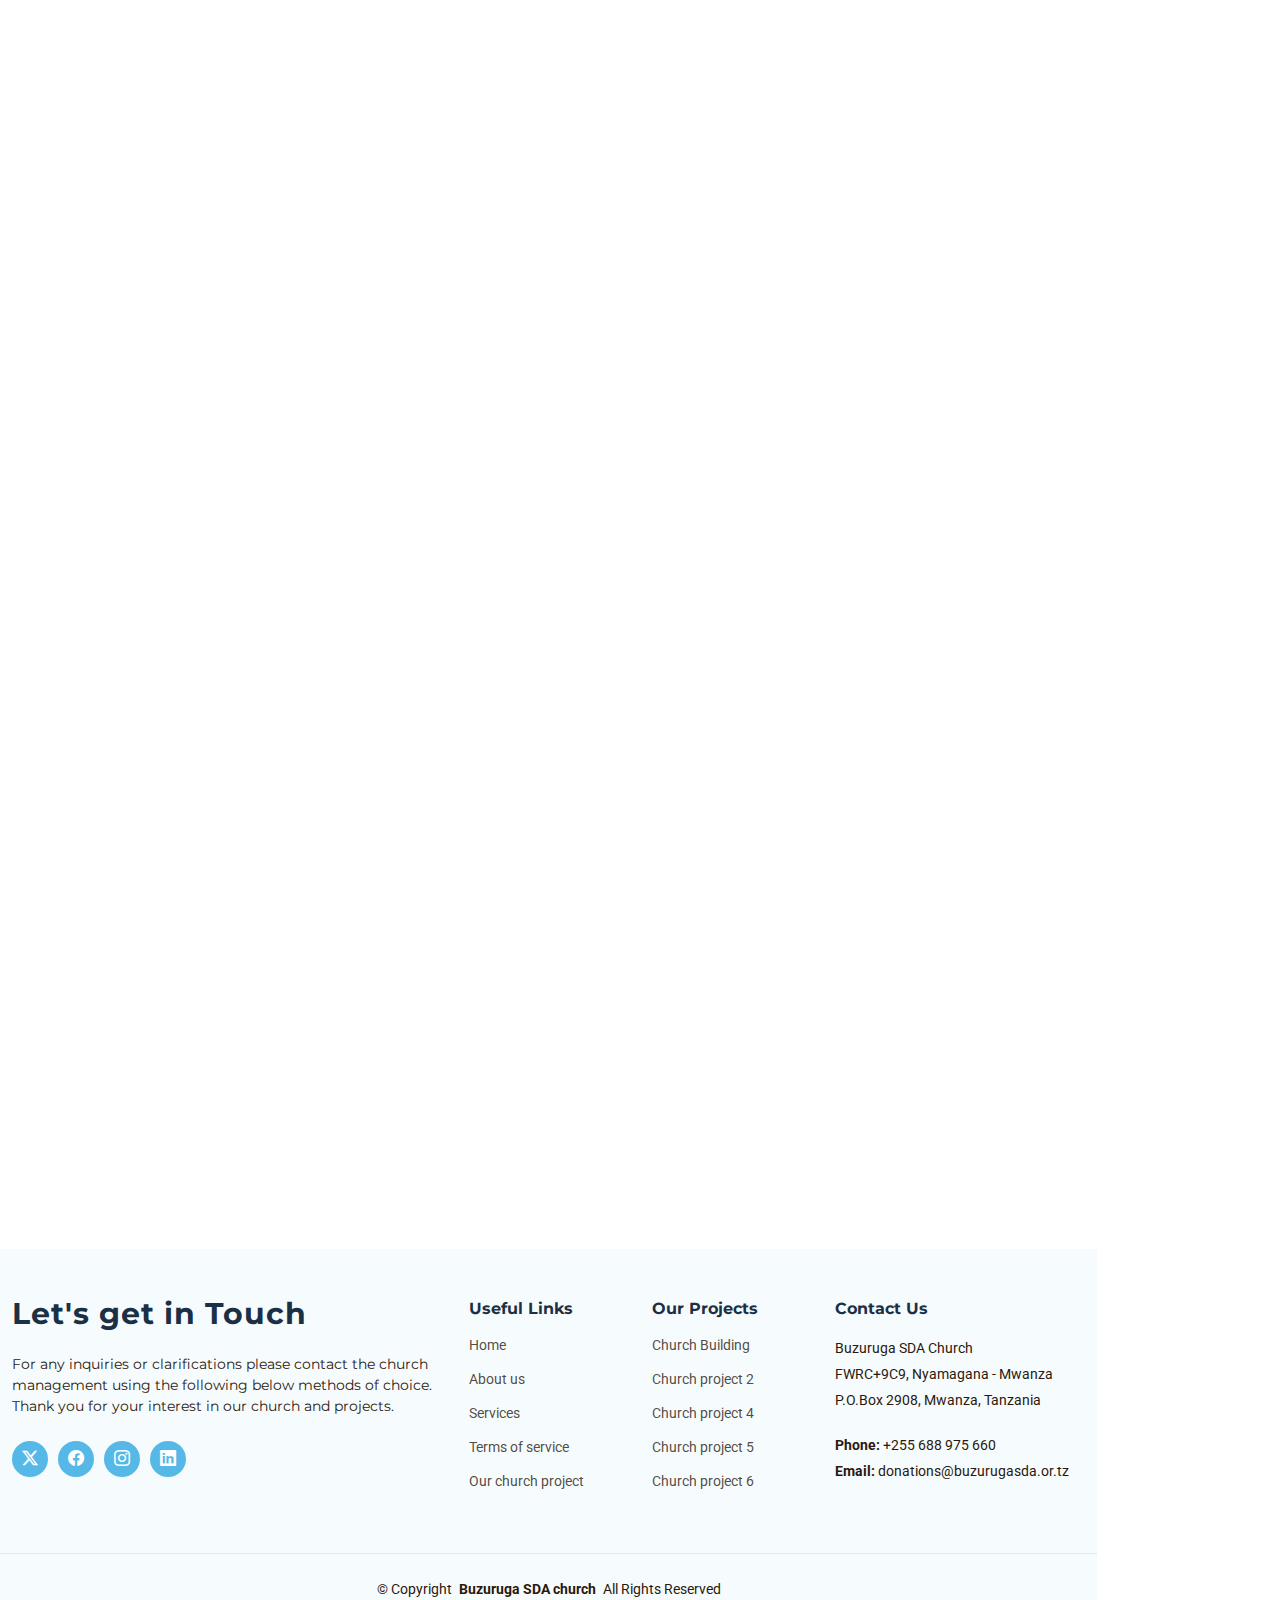
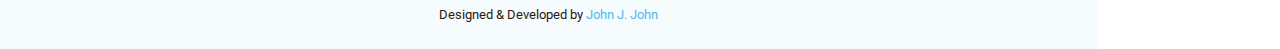
<file: projects.html>
<!DOCTYPE html>
<html lang="en">
  <head>
    <meta charset="utf-8" />
    <meta content="width=device-width, initial-scale=1.0" name="viewport" />
    <title>Church Projects | Buzuruga SDA church</title>
    <meta
      content="We are located at Buzuruga, Mwanza. Our mission is to make people desciples of christ (Matt 28:18-20, Acts 1:8,
Rev 14:6-12)"
      name="description"
    />
    <meta content="" name="keywords" />

    <!-- Favicons -->
    <link href="assets/img/favicon.png" rel="icon" />
    <link href="assets/img/apple-touch-icon.png" rel="apple-touch-icon" />

    <!-- Fonts -->
    <link href="https://fonts.googleapis.com" rel="preconnect" />
    <link href="https://fonts.gstatic.com" rel="preconnect" crossorigin />
    <link
      href="https://fonts.googleapis.com/css2?family=Roboto:ital,wght@0,100;0,300;0,400;0,500;0,700;0,900;1,100;1,300;1,400;1,500;1,700;1,900&family=Montserrat:ital,wght@0,100;0,200;0,300;0,400;0,500;0,600;0,700;0,800;0,900;1,100;1,200;1,300;1,400;1,500;1,600;1,700;1,800;1,900&family=Raleway:ital,wght@0,100;0,200;0,300;0,400;0,500;0,600;0,700;0,800;0,900;1,100;1,200;1,300;1,400;1,500;1,600;1,700;1,800;1,900&display=swap"
      rel="stylesheet"
    />

    <!-- Vendor CSS Files -->
    <link
      href="assets/vendor/bootstrap/css/bootstrap.min.css"
      rel="stylesheet"
    />
    <link
      href="assets/vendor/bootstrap-icons/bootstrap-icons.css"
      rel="stylesheet"
    />
    <link href="assets/vendor/aos/aos.css" rel="stylesheet" />
    <link
      href="assets/vendor/glightbox/css/glightbox.min.css"
      rel="stylesheet"
    />
    <link href="assets/vendor/swiper/swiper-bundle.min.css" rel="stylesheet" />

    <!-- Main CSS File -->
    <link href="assets/css/main.css" rel="stylesheet" />
  </head>

  <body class="services-page">
    <div class="symbolic">
      <img src="assets/img/logo.png" alt="">
    </div>
    <header id="header" class="header d-flex align-items-center fixed-top">
      <div
        class="container-fluid container-xl position-relative d-flex align-items-center justify-content-between"
      >
        <a href="index.html" class="logo d-flex align-items-center">
          <img src="assets/img/logo.png" alt="" />
          <h1 class="sitename">Buzuruga SDA church</h1>
        </a>

        <nav id="navmenu" class="navmenu">
          <ul>
            <li>
              <a href="index.html">Home<br /></a>
            </li>
            <li><a href="about.html">About</a></li>
            <li><a href="depart.html">Departments</a></li>
            <li><a class="active" href="projects.html">Projects</a></li>
            <li><a href="contact.html">Contact</a></li>
          </ul>
          <i class="mobile-nav-toggle d-xl-none bi bi-list"></i>
        </nav>
      </div>
    </header>

    <main class="main">
      <!-- Page Title -->
      <div
        class="page-title dark-background"
        data-aos="fade"
        style="background-image: url(assets/images/2.jpg)"
      >
        <div class="container">
          <h1>Church Projects</h1>
          <nav class="breadcrumbs">
            <ol>
              <li><a href="index.html">Home</a></li>
              <li class="current">Projects</li>
            </ol>
          </nav>
        </div>
      </div>
      <!-- End Page Title -->

      <!-- Services Section -->
      <section id="services" class="services section">
        <!-- Section Title -->
        <div class="container section-title" data-aos="fade-up">
          <h2>
            Church Construction project for Buzuruga SDA Church Mwanza Tanzania
            Background
          </h2>
          <p>
            The Buzuruga Seventh day Adventist Church is located in The South
            Nyanza Conference, in Mwanza city northern Tanzania. The church was
            built in the year 1991 with a sitting capacity of 490. Being the
            first church to be built around here; it is recognized as the mother
            church of 07 churches in the city. Following completion of the old
            church at Buzuruga, members multiplied very fast above its capacity
            forcing the church leadership at that time to open companies and
            later fully fledged churches around the city until it reached the
            present number of 07 churches.
          </p>
        </div>
        <!-- End Section Title -->

        <div class="container">
          <div class="row gy-4">
            <div
              class="col-lg-4 col-md-6 service-item d-flex"
              data-aos="fade-up"
              data-aos-delay="100"
            >
              <div class="icon flex-shrink-0">
                <i class="bi bi-briefcase" style="color: #f57813"></i>
              </div>
              <div>
                <h4 class="title">Reason for Building a new church</h4>
                <p class="description">
                  During and after that the population in Mwanza city grew
                  larger every day. The church in its mission to propagate the
                  gospel conducted several crusades throughout the years and won
                  souls to Jesus thus making the membership at Buzuruga church
                  to grow from 150 in 1991 to 1,860 to date. The church is now
                  small and cannot accommodate all the members. Some members of
                  the church are forced to worship while standing outside the
                  church building.
                </p>
              </div>
            </div>
            <!-- End Service Item -->

            <div
              class="col-lg-4 col-md-6 service-item d-flex"
              data-aos="fade-up"
              data-aos-delay="200"
            >
              <div class="icon flex-shrink-0">
                <i class="bi bi-card-checklist" style="color: #15a04a"></i>
              </div>
              <div>
                <p class="description">
                  During the rainy season the situation is worse as it disrupts
                  the divine service and impedes hearing as those standing
                  outside will run and squeeze inside to avoid the rain. Also
                  children some always worship outside the church are the most
                  affected during both the rainy and dry seasons as their church
                  is small are forced to shift from one place to another to
                  avoid the scorching sun and the rain.
                </p>
              </div>
            </div>
            <!-- End Service Item -->

            <div
              class="col-lg-4 col-md-6 service-item d-flex"
              data-aos="fade-up"
              data-aos-delay="300"
            >
              <div class="icon flex-shrink-0">
                <i class="bi bi-bar-chart" style="color: #d90769"></i>
              </div>
              <div>
                <p class="description">
                  Due to this problem the church members have embarked on a new
                  church construction project with a sitting capacity of 2000.
                  The project will cost $521,740. After completion of the
                  building, like adults, children will have their worship room
                  too. The building will also accommodate an Adventist library,
                  conference hall, and offices for various church officials,
                </p>
              </div>
            </div>
            <!-- End Service Item -->

            <div
              class="col-lg-4 col-md-6 service-item d-flex"
              data-aos="fade-up"
              data-aos-delay="400"
            >
              <div class="icon flex-shrink-0">
                <i class="bi bi-binoculars" style="color: #15bfbc"></i>
              </div>
              <div>
                <p class="description">
                  This is a big project which will take many years for the
                  Buzuruga SDA members to complete. We want to see this project
                  finished in the shortest period possible. We are therefore
                  appealing to all GOD fearing people around the world to donate
                  to this important GOD’S work. When complete the church will
                  accommodate 2,000 seated people. And our dear children will
                  worship under a roof without fear of the rain or the tropical
                  sun.
                </p>
              </div>
            </div>
            <!-- End Service Item -->

            <div
              class="col-lg-4 col-md-6 service-item d-flex"
              data-aos="fade-up"
              data-aos-delay="500"
            >
              <div class="icon flex-shrink-0">
                <i class="bi bi-brightness-high" style="color: #f5cf13"></i>
              </div>
              <div>
                <p class="description">
                  Many people will now come to church as there will be enough
                  space to accommodate all including those who were not coming
                  to church due to the limited sitting capacity and
                  non-conducive environment of the old church.
                </p>
              </div>
            </div>
          </div>
        </div>
      </section>
      <!-- /Services Section -->

      <!-- Service Cards Section -->
      <section id="service-cards" class="service-cards section">
        <div class="container-fluid">
          <div class="row gy-4">
            <div class="col-lg-6" data-aos="fade-up" data-aos-delay="100">
              <div class="card-item">
                <div class="row">
                  <div class="col-xl-5">
                    <div class="card-bg">
                      <img src="assets/images/uploa.png" alt="" />
                    </div>
                  </div>
                  <div class="col-xl-7 d-flex align-items-center">
                    <div class="card-body">
                      <h4 class="card-title">Old Church view</h4>
                      <p>
                        Fuga in dolorum et iste et culpa. Commodi possimus
                        nesciunt modi voluptatem placeat deleniti adipisci. Cum
                        delectus doloribus non veritatis. Officia temporibus
                        illo magnam. Dolor eos et.
                      </p>
                    </div>
                  </div>
                </div>
              </div>
            </div>
            <!-- End Card Item -->

            <div class="col-lg-6" data-aos="fade-up" data-aos-delay="200">
              <div class="card-item">
                <div class="row">
                  <div class="col-xl-5">
                    <div class="card-bg">
                      <img src="assets/images/uploa.png" alt="" />
                    </div>
                  </div>
                  <div class="col-xl-7 d-flex align-items-center">
                    <div class="card-body">
                      <h4 class="card-title">Current Church View</h4>
                      <p>
                        Sunt deserunt maiores voluptatem autem est rerum
                        perferendis rerum blanditiis. Est laboriosam qui iste
                        numquam laboriosam voluptatem architecto. Est laudantium
                        sunt at quas aut hic. Eum dignissimos.
                      </p>
                    </div>
                  </div>
                </div>
              </div>
            </div>
            <!-- End Card Item -->

            <div class="col-lg-6" data-aos="fade-up" data-aos-delay="300">
              <div class="card-item">
                <div class="row">
                  <div class="col-xl-5">
                    <div class="card-bg">
                      <img src="assets/images/7.jpg" alt="" />
                    </div>
                  </div>
                  <div class="col-xl-7 d-flex align-items-center">
                    <div class="card-body">
                      <h4 class="card-title">Our Future expectation</h4>
                      <p>
                        Dicta porro nobis. Velit cum in. Nesciunt dignissimos
                        enim molestiae facilis numquam quae quaerat ipsam omnis.
                        Neque debitis ipsum at architecto officia laboriosam
                        odit. Ut sunt temporibus nulla culpa.
                      </p>
                    </div>
                  </div>
                </div>
              </div>
            </div>
          </div>
        </div>
      </section>
      <!-- /Service Cards Section -->

      <!-- Testimonials Section -->
      <section id="testimonials" class="testimonials section">
        <!-- Section Title -->
        <div class="container section-title" data-aos="fade-up">
          <h2>Community family Quotes</h2>
          <p>
            In Jesus christ we are one family, let's encourage each other day by
            day in everyway.
          </p>
        </div>
        <!-- End Section Title -->

        <div class="container" data-aos="fade-up" data-aos-delay="100">
          <div class="swiper init-swiper">
            <script type="application/json" class="swiper-config">
              {
                "loop": true,
                "speed": 600,
                "autoplay": {
                  "delay": 5000
                },
                "slidesPerView": "auto",
                "pagination": {
                  "el": ".swiper-pagination",
                  "type": "bullets",
                  "clickable": true
                },
                "breakpoints": {
                  "320": {
                    "slidesPerView": 1,
                    "spaceBetween": 40
                  },
                  "1200": {
                    "slidesPerView": 3,
                    "spaceBetween": 1
                  }
                }
              }
            </script>
            <div class="swiper-wrapper">
              <div class="swiper-slide">
                <div class="testimonial-item">
                  <div class="stars">
                    <i class="bi bi-star-fill"></i
                    ><i class="bi bi-star-fill"></i
                    ><i class="bi bi-star-fill"></i
                    ><i class="bi bi-star-fill"></i
                    ><i class="bi bi-star-fill"></i>
                  </div>
                  <p>Encouraging words with a bible verse</p>
                  <div class="profile mt-auto">
                    <img
                      src="assets/images/profile.png"
                      class="testimonial-img"
                      alt=""
                    />
                    <h3>Somebody Someone</h3>
                    <h4>Title Church</h4>
                  </div>
                </div>
              </div>
              <!-- End testimonial item -->

              <div class="swiper-slide">
                <div class="testimonial-item">
                  <div class="stars">
                    <i class="bi bi-star-fill"></i
                    ><i class="bi bi-star-fill"></i
                    ><i class="bi bi-star-fill"></i
                    ><i class="bi bi-star-fill"></i
                    ><i class="bi bi-star-fill"></i>
                  </div>
                  <p>Encouraging words with a bible verse</p>
                  <div class="profile mt-auto">
                    <img
                      src="assets/images/profile.png"
                      class="testimonial-img"
                      alt=""
                    />
                    <h3>Somebody Someone</h3>
                    <h4>Title Church</h4>
                  </div>
                </div>
              </div>
              <!-- End testimonial item -->

              <div class="swiper-slide">
                <div class="testimonial-item">
                  <div class="stars">
                    <i class="bi bi-star-fill"></i
                    ><i class="bi bi-star-fill"></i
                    ><i class="bi bi-star-fill"></i
                    ><i class="bi bi-star-fill"></i
                    ><i class="bi bi-star-fill"></i>
                  </div>
                  <p>Encouraging words with a bible verse</p>
                  <div class="profile mt-auto">
                    <img
                      src="assets/images/profile.png"
                      class="testimonial-img"
                      alt=""
                    />
                    <h3>Somebody Someone</h3>
                    <h4>Title Church</h4>
                  </div>
                </div>
              </div>
              <!-- End testimonial item -->

              <div class="swiper-slide">
                <div class="testimonial-item">
                  <div class="stars">
                    <i class="bi bi-star-fill"></i
                    ><i class="bi bi-star-fill"></i
                    ><i class="bi bi-star-fill"></i
                    ><i class="bi bi-star-fill"></i
                    ><i class="bi bi-star-fill"></i>
                  </div>
                  <p>Encouraging words with a bible verse</p>
                  <div class="profile mt-auto">
                    <img
                      src="assets/images/profile.png"
                      class="testimonial-img"
                      alt=""
                    />
                    <h3>Somebody Someone</h3>
                    <h4>Title Church</h4>
                  </div>
                </div>
              </div>
              <!-- End testimonial item -->

              <div class="swiper-slide">
                <div class="testimonial-item">
                  <div class="stars">
                    <i class="bi bi-star-fill"></i
                    ><i class="bi bi-star-fill"></i
                    ><i class="bi bi-star-fill"></i
                    ><i class="bi bi-star-fill"></i
                    ><i class="bi bi-star-fill"></i>
                  </div>
                  <p>Encouraging words with a bible verse</p>
                  <div class="profile mt-auto">
                    <img
                      src="assets/images/profile.png"
                      class="testimonial-img"
                      alt=""
                    />
                    <h3>Somebody Someone</h3>
                    <h4>Title Church</h4>
                  </div>
                </div>
              </div>
              <!-- End testimonial item -->
            </div>
            <div class="swiper-pagination"></div>
          </div>
        </div>
      </section>
      <!-- /Testimonials Section -->
    </main>

    <footer id="footer" class="footer light-background">
      <div class="footer-top">
        <div class="container">
          <div class="row gy-4">
            <div class="col-lg-5 col-md-12 footer-about">
              <a href="index.html" class="logo d-flex align-items-center">
                <span class="sitename">Let's get in Touch</span>
              </a>
              <p>
                For any inquiries or clarifications please contact the church
                management using the following below methods of choice. Thank
                you for your interest in our church and projects.
              </p>
              <div class="social-links d-flex mt-4">
                <a href=""><i class="bi bi-twitter-x"></i></a>
                <a href=""><i class="bi bi-facebook"></i></a>
                <a href=""><i class="bi bi-instagram"></i></a>
                <a href=""><i class="bi bi-linkedin"></i></a>
              </div>
            </div>

            <div class="col-lg-2 col-6 footer-links">
              <h4>Useful Links</h4>
              <ul>
                <li><a href="#">Home</a></li>
                <li><a href="#">About us</a></li>
                <li><a href="#">Services</a></li>
                <li><a href="#">Terms of service</a></li>
                <li><a href="#">Our church project</a></li>
              </ul>
            </div>

            <div class="col-lg-2 col-6 footer-links">
              <h4>Our Projects</h4>
              <ul>
                <li><a href="#">Church Building</a></li>
                <li><a href="#">Church project 2</a></li>
                <li><a href="#">Church project 4</a></li>
                <li><a href="#">Church project 5</a></li>
                <li><a href="#">Church project 6</a></li>
              </ul>
            </div>

            <div
              class="col-lg-3 col-md-12 footer-contact text-center text-md-start"
            >
              <h4>Contact Us</h4>
              <p>Buzuruga SDA Church</p>
              <p>FWRC+9C9, Nyamagana - Mwanza</p>
              <p>P.O.Box 2908, Mwanza, Tanzania</p>
              <p class="mt-4">
                <strong>Phone:</strong> <span>+255 688 975 660</span>
              </p>
              <p>
                <strong>Email:</strong> <span>donations@buzurugasda.or.tz</span>
              </p>
            </div>
          </div>
        </div>
      </div>

      <div class="container copyright text-center">
        <p>
          © <span>Copyright</span>
          <strong class="px-1 sitename">Buzuruga SDA church</strong>
          <span>All Rights Reserved</span>
        </p>
        <div class="credits">
          Designed & Developed by
          <a href="nextrontech.github.io/home/">John J. John</a>
        </div>
      </div>
    </footer>

    <!-- Scroll Top -->
    <a
      href="#"
      id="scroll-top"
      class="scroll-top d-flex align-items-center justify-content-center"
      ><i class="bi bi-arrow-up-short"></i
    ></a>

    <!-- Preloader -->
    <div id="preloader"></div>

    <!-- Vendor JS Files -->
    <script src="assets/vendor/bootstrap/js/bootstrap.bundle.min.js"></script>
    <script src="assets/vendor/php-email-form/validate.js"></script>
    <script src="assets/vendor/aos/aos.js"></script>
    <script src="assets/vendor/glightbox/js/glightbox.min.js"></script>
    <script src="assets/vendor/swiper/swiper-bundle.min.js"></script>
    <script src="assets/vendor/imagesloaded/imagesloaded.pkgd.min.js"></script>
    <script src="assets/vendor/isotope-layout/isotope.pkgd.min.js"></script>

    <!-- Main JS File -->
    <script src="assets/js/main.js"></script>
  </body>
</html>
</file>
<file: assets/css/main.css>
/* Fonts */
:root {
  --default-font: "Roboto", system-ui, -apple-system, "Segoe UI", Roboto,
    "Helvetica Neue", Arial, "Noto Sans", "Liberation Sans", sans-serif,
    "Apple Color Emoji", "Segoe UI Emoji", "Segoe UI Symbol", "Noto Color Emoji";
  --heading-font: "Montserrat", sans-serif;
  --nav-font: "Raleway", sans-serif;
}

/* Global Colors - The following color variables are used throughout the website. Updating them here will change the color scheme of the entire website */
:root {
  --background-color: #ffffff; /* Background color for the entire website, including individual sections */
  --default-color: #2b180d; /* Default color used for the majority of the text content across the entire website */
  --heading-color: #1b2f45; /* Color for headings, subheadings and title throughout the website */
  --accent-color: #56b8e6; /* Accent color that represents your brand on the website. It's used for buttons, links, and other elements that need to stand out */
  --surface-color: #ffffff; /* The surface color is used as a background of boxed elements within sections, such as cards, icon boxes, or other elements that require a visual separation from the global background. */
  --contrast-color: #ffffff; /* Contrast color for text, ensuring readability against backgrounds of accent, heading, or default colors. */
}

/* Nav Menu Colors - The following color variables are used specifically for the navigation menu. They are separate from the global colors to allow for more customization options */
:root {
  --nav-color: rgba(
    255,
    255,
    255,
    0.6
  ); /* The default color of the main navmenu links */
  --nav-hover-color: #ffffff; /* Applied to main navmenu links when they are hovered over or active */
  --nav-mobile-background-color: #ffffff; /* Used as the background color for mobile navigation menu */
  --nav-dropdown-background-color: #ffffff; /* Used as the background color for dropdown items that appear when hovering over primary navigation items */
  --nav-dropdown-color: #212529; /* Used for navigation links of the dropdown items in the navigation menu. */
  --nav-dropdown-hover-color: #56b8e6; /* Similar to --nav-hover-color, this color is applied to dropdown navigation links when they are hovered over. */
}

/* Color Presets - These classes override global colors when applied to any section or element, providing reuse of the sam color scheme. */

.light-background {
  --background-color: #f6fcfe;
  --surface-color: #ffffff;
}

.dark-background {
  --background-color: #17283b;
  --default-color: #ffffff;
  --heading-color: #ffffff;
  --surface-color: #254160;
  --contrast-color: #ffffff;
}

/* Smooth scroll */
:root {
  scroll-behavior: smooth;
}

/*--------------------------------------------------------------
# General Styling & Shared Classes
--------------------------------------------------------------*/
body {
  color: var(--default-color);
  background-color: var(--background-color);
  font-family: var(--default-font);
}

a {
  color: var(--accent-color);
  text-decoration: none;
  transition: 0.3s;
}

a:hover {
  color: color-mix(in srgb, var(--accent-color), transparent 25%);
  text-decoration: none;
}

h1,
h2,
h3,
h4,
h5,
h6 {
  color: var(--heading-color);
  font-family: var(--heading-font);
}

/* PHP Email Form Messages
------------------------------*/
.php-email-form .error-message {
  display: none;
  background: #df1529;
  color: #ffffff;
  text-align: left;
  padding: 15px;
  margin-bottom: 24px;
  font-weight: 600;
}

.php-email-form .sent-message {
  display: none;
  color: #ffffff;
  background: #059652;
  text-align: center;
  padding: 15px;
  margin-bottom: 24px;
  font-weight: 600;
}

.php-email-form .loading {
  display: none;
  background: var(--surface-color);
  text-align: center;
  padding: 15px;
  margin-bottom: 24px;
}

.php-email-form .loading:before {
  content: "";
  display: inline-block;
  border-radius: 50%;
  width: 24px;
  height: 24px;
  margin: 0 10px -6px 0;
  border: 3px solid var(--accent-color);
  border-top-color: var(--surface-color);
  animation: php-email-form-loading 1s linear infinite;
}

@keyframes php-email-form-loading {
  0% {
    transform: rotate(0deg);
  }

  100% {
    transform: rotate(360deg);
  }
}

/*--------------------------------------------------------------
# Global Header
--------------------------------------------------------------*/
.header {
  --background-color: rgba(255, 255, 255, 0);
  --heading-color: #ffffff;
  color: var(--default-color);
  background-color: var(--background-color);
  padding: 5px 0;
  transition: all 0.5s;
  z-index: 997;
}

.header .logo {
  line-height: 1;
}

.header .logo img {
  max-height: 32px;
  margin-right: 8px;
}

.header .logo h1 {
  font-size: 30px;
  margin: 0;
  font-weight: 700;
  color: var(--heading-color);
}

@media (max-width: 600px) {
  .header .logo h1 {
    font-size: 20px;
    margin: 0;
    font-weight: 700;
    color: var(--heading-color);
  }
}

.scrolled .header {
  box-shadow: 0px 0 18px rgba(0, 0, 0, 0.1);
}

/* Global Header on Scroll
------------------------------*/
.scrolled .header {
  --background-color: rgba(23, 40, 59, 0.9);
}

/*--------------------------------------------------------------
# Navigation Menu
--------------------------------------------------------------*/
/* Navmenu - Desktop */
@media (min-width: 1200px) {
  .navmenu {
    padding: 0;
  }

  .navmenu ul {
    margin: 0;
    padding: 0;
    display: flex;
    list-style: none;
    align-items: center;
  }

  .navmenu li {
    position: relative;
  }

  .navmenu a,
  .navmenu a:focus {
    color: var(--nav-color);
    padding: 18px 15px;
    font-size: 16px;
    font-family: var(--nav-font);
    font-weight: 400;
    display: flex;
    align-items: center;
    justify-content: space-between;
    white-space: nowrap;
    transition: 0.3s;
  }

  .navmenu a i,
  .navmenu a:focus i {
    font-size: 12px;
    line-height: 0;
    margin-left: 5px;
    transition: 0.3s;
  }

  .navmenu li:last-child a {
    padding-right: 0;
  }

  .navmenu li:hover > a,
  .navmenu .active,
  .navmenu .active:focus {
    color: var(--nav-hover-color);
  }

  .navmenu .dropdown ul {
    margin: 0;
    padding: 10px 0;
    background: var(--nav-dropdown-background-color);
    display: block;
    position: absolute;
    visibility: hidden;
    left: 14px;
    top: 130%;
    opacity: 0;
    transition: 0.3s;
    border-radius: 0;
    z-index: 99;
    box-shadow: 0px 0px 30px rgba(0, 0, 0, 0.1);
  }

  .navmenu .dropdown ul li {
    min-width: 200px;
  }

  .navmenu .dropdown ul a {
    padding: 10px 20px;
    font-size: 15px;
    text-transform: none;
    color: var(--nav-dropdown-color);
  }

  .navmenu .dropdown ul a i {
    font-size: 12px;
  }

  .navmenu .dropdown ul a:hover,
  .navmenu .dropdown ul .active:hover,
  .navmenu .dropdown ul li:hover > a {
    color: var(--nav-dropdown-hover-color);
  }

  .navmenu .dropdown:hover > ul {
    opacity: 1;
    top: 100%;
    visibility: visible;
  }

  .navmenu .dropdown .dropdown ul {
    top: 0;
    left: -90%;
    visibility: hidden;
  }

  .navmenu .dropdown .dropdown:hover > ul {
    opacity: 1;
    top: 0;
    left: -100%;
    visibility: visible;
  }
}

/* Navmenu - Mobile */
@media (max-width: 1199px) {
  .mobile-nav-toggle {
    color: var(--nav-color);
    font-size: 30px;
    line-height: 0;
    margin-right: 5px;
    cursor: pointer;
    transition: color 0.3s;
  }

  .navmenu {
    padding: 0;
    z-index: 9997;
  }

  .navmenu ul {
    display: none;
    position: absolute;
    inset: 0 0 20px 50px;
    padding: 10px 0;
    margin: 0;
    background-color: #2e6de7;
    overflow-y: auto;
    transition: 0.3s;
    z-index: 9998;
  }

  .navmenu a,
  .navmenu a:focus {
    color: #fff;
    padding: 10px 20px;
    font-family: var(--nav-font);
    font-size: 17px;
    font-weight: 500;
    display: flex;
    align-items: center;
    justify-content: space-between;
    white-space: nowrap;
    transition: 0.3s;
  }

  .navmenu a i,
  .navmenu a:focus i {
    font-size: 12px;
    line-height: 0;
    margin-left: 5px;
    width: 30px;
    height: 30px;
    display: flex;
    align-items: center;
    justify-content: center;
    border-radius: 50%;
    transition: 0.3s;
    background-color: color-mix(in srgb, var(--accent-color), transparent 90%);
  }

  .navmenu a i:hover,
  .navmenu a:focus i:hover {
    background-color: var(--accent-color);
    color: var(--contrast-color);
  }

  .navmenu a:hover,
  .navmenu .active,
  .navmenu .active:focus {
    color: var(--nav-dropdown-hover-color);
  }

  .navmenu .active i,
  .navmenu .active:focus i {
    background-color: var(--accent-color);
    color: var(--contrast-color);
    transform: rotate(180deg);
  }

  .navmenu .dropdown ul {
    position: static;
    display: none;
    z-index: 99;
    padding: 10px 0;
    margin: 10px 20px;
    background-color: var(--nav-dropdown-background-color);
    border: 1px solid color-mix(in srgb, var(--default-color), transparent 90%);
    box-shadow: none;
    transition: all 0.5s ease-in-out;
  }

  .navmenu .dropdown ul ul {
    background-color: rgba(33, 37, 41, 0.1);
  }

  .navmenu .dropdown > .dropdown-active {
    display: block;
    background-color: rgba(33, 37, 41, 0.03);
  }

  .mobile-nav-active {
    overflow: hidden;
  }

  .mobile-nav-active .mobile-nav-toggle {
    color: #fff;
    position: absolute;
    font-size: 32px;
    top: 10px;
    left: 5px;
    margin-right: 0;
    z-index: 9999;
  }

  .mobile-nav-active .navmenu {
    position: fixed;
    overflow: hidden;
    inset: 0;
    background: rgba(33, 37, 41, 0.8);
    transition: 0.3s;
  }

  .mobile-nav-active .navmenu > ul {
    display: block;
  }
}

/*--------------------------------------------------------------
# Global Footer
--------------------------------------------------------------*/
.footer {
  color: var(--default-color);
  background-color: var(--background-color);
  font-size: 14px;
  position: relative;
}

.footer .footer-top {
  padding-top: 50px;
}

.footer .footer-about .logo {
  line-height: 1;
  margin-bottom: 25px;
}

.footer .footer-about .logo img {
  max-height: 40px;
  margin-right: 6px;
}

.footer .footer-about .logo span {
  color: var(--heading-color);
  font-size: 30px;
  font-weight: 700;
  letter-spacing: 1px;
  font-family: var(--heading-font);
}

.footer .footer-about p {
  font-size: 14px;
  font-family: var(--heading-font);
}

.footer .social-links a {
  color: var(--contrast-color);
  background-color: var(--accent-color);
  display: flex;
  align-items: center;
  justify-content: center;
  width: 36px;
  height: 36px;
  border-radius: 50%;
  font-size: 16px;
  margin-right: 10px;
  transition: 0.3s;
}

.footer .social-links a:hover {
  color: var(--contrast-color);
  background-color: color-mix(in srgb, var(--accent-color) 90%, black 15%);
}

.footer h4 {
  font-size: 16px;
  font-weight: bold;
  position: relative;
  padding-bottom: 12px;
}

.footer .footer-links {
  margin-bottom: 30px;
}

.footer .footer-links ul {
  list-style: none;
  padding: 0;
  margin: 0;
}

.footer .footer-links ul i {
  padding-right: 2px;
  font-size: 12px;
  line-height: 0;
}

.footer .footer-links ul li {
  padding: 10px 0;
  display: flex;
  align-items: center;
}

.footer .footer-links ul li:first-child {
  padding-top: 0;
}

.footer .footer-links ul a {
  color: color-mix(in srgb, var(--default-color), transparent 20%);
  display: inline-block;
  line-height: 1;
}

.footer .footer-links ul a:hover {
  color: var(--accent-color);
}

.footer .footer-contact p {
  margin-bottom: 5px;
}

.footer .copyright {
  border-top: 1px solid color-mix(in srgb, var(--accent-color), transparent 80%);
  margin-top: 25px;
  padding-top: 25px;
  padding-bottom: 25px;
}

.footer .copyright p {
  margin-bottom: 0;
}

.footer .credits {
  margin-top: 5px;
  font-size: 13px;
}

/*--------------------------------------------------------------
# Preloader
--------------------------------------------------------------*/
#preloader {
  position: fixed;
  inset: 0;
  z-index: 9999;
  overflow: hidden;
  background-color: var(--background-color);
  transition: all 0.6s ease-out;
}

#preloader:before {
  content: "";
  position: fixed;
  top: calc(50% - 30px);
  left: calc(50% - 30px);
  border: 6px solid var(--accent-color);
  border-top-color: color-mix(in srgb, var(--accent-color), transparent 90%);
  border-radius: 50%;
  width: 60px;
  height: 60px;
  animation: animate-preloader 1s linear infinite;
}

@keyframes animate-preloader {
  0% {
    transform: rotate(0deg);
  }

  100% {
    transform: rotate(360deg);
  }
}

/*--------------------------------------------------------------
# Scroll Top Button
--------------------------------------------------------------*/
.scroll-top {
  position: fixed;
  visibility: hidden;
  opacity: 0;
  right: 15px;
  bottom: 15px;
  z-index: 99999;
  background-color: var(--accent-color);
  width: 40px;
  height: 40px;
  border-radius: 4px;
  transition: all 0.4s;
}

.scroll-top i {
  font-size: 24px;
  color: var(--contrast-color);
  line-height: 0;
}

.scroll-top:hover {
  background-color: color-mix(in srgb, var(--accent-color), transparent 20%);
  color: var(--contrast-color);
}

.scroll-top.active {
  visibility: visible;
  opacity: 1;
}

/*--------------------------------------------------------------
# Disable aos animation delay on mobile devices
--------------------------------------------------------------*/
@media screen and (max-width: 768px) {
  [data-aos-delay] {
    transition-delay: 0 !important;
  }
}

/*--------------------------------------------------------------
# Global Page Titles & Breadcrumbs
--------------------------------------------------------------*/
.page-title {
  color: var(--default-color);
  background-color: var(--background-color);
  background-size: cover;
  background-position: center;
  background-repeat: no-repeat;
  padding: 160px 0 60px 0;
  text-align: center;
  position: relative;
}

.page-title:before {
  content: "";
  background-color: color-mix(
    in srgb,
    var(--background-color),
    transparent 40%
  );
  position: absolute;
  inset: 0;
}

.page-title .container {
  position: relative;
}

.page-title h1 {
  font-size: 42px;
  font-weight: 700;
  margin-bottom: 10px;
}

.page-title .breadcrumbs ol {
  display: flex;
  flex-wrap: wrap;
  list-style: none;
  justify-content: center;
  padding: 0;
  margin: 0;
  font-size: 16px;
  font-weight: 400;
}

.page-title .breadcrumbs ol li + li {
  padding-left: 10px;
}

.page-title .breadcrumbs ol li + li::before {
  content: "/";
  display: inline-block;
  padding-right: 10px;
  color: color-mix(in srgb, var(--default-color), transparent 70%);
}

/*--------------------------------------------------------------
# Global Sections
--------------------------------------------------------------*/
section,
.section {
  color: var(--default-color);
  background-color: var(--background-color);
  padding: 60px 0;
  scroll-margin-top: 100px;
  overflow: clip;
}

@media (max-width: 1199px) {
  section,
  .section {
    scroll-margin-top: 66px;
  }
}

/*--------------------------------------------------------------
# Global Section Titles
--------------------------------------------------------------*/
.section-title {
  text-align: center;
  padding-bottom: 60px;
  position: relative;
}

.section-title h2 {
  font-size: 22px;
  font-weight: 700;
  margin-bottom: 20px;
  padding-bottom: 20px;
  position: relative;
}

.section-title h2:after {
  content: "";
  position: absolute;
  display: block;
  width: 50px;
  height: 3px;
  background: var(--accent-color);
  left: 0;
  right: 0;
  bottom: 0;
  margin: auto;
}

.section-title p {
  margin-bottom: 0;
}

/*--------------------------------------------------------------
# Hero Section
--------------------------------------------------------------*/
.hero {
  width: 100%;
  min-height: 100vh;
  position: relative;
  padding: 120px 0 60px;
  display: flex;
  align-items: center;
}

@media (min-width: 1200px) {
  .hero:after {
    position: absolute;
    content: "";
    width: 44%;
    background-image: linear-gradient(
        180deg,
        color-mix(in srgb, var(--background-color), transparent 15%),
        color-mix(in srgb, var(--background-color), transparent 15%) 100%
      ),
      linear-gradient(180deg, rgb(0, 0, 0), rgb(0, 0, 0) 100%);
    top: 0;
    bottom: 0;
    z-index: 2;
  }
}

.hero:before {
  position: absolute;
  content: "";
  background: color-mix(in srgb, var(--background-color), transparent 40%);
  inset: 0;
  z-index: 2;
}

.hero img {
  position: absolute;
  inset: 0;
  display: block;
  width: 100%;
  height: 100%;
  object-fit: cover;
  z-index: 1;
}

.hero .container,
.hero .container-fluid {
  z-index: 3;
  position: relative;
}

.hero h1 {
  margin: 0;
  font-size: 3rem;
  font-weight: 700;
}

.hero blockquote {
  color: color-mix(in srgb, var(--default-color), transparent 20%);
  padding-left: 20px;
  border-left: 2px solid var(--accent-color);
  margin: 40px 0;
}

.hero .btn-get-started {
  color: var(--contrast-color);
  background: var(--accent-color);
  font-family: var(--heading-font);
  font-weight: 600;
  font-size: 14px;
  letter-spacing: 1px;
  display: inline-block;
  padding: 12px 30px;
  border-radius: 50px;
  transition: 0.5s;
}

.hero .btn-get-started:hover {
  background: color-mix(in srgb, var(--accent-color) 90%, white 15%);
}

.hero .btn-watch-video {
  font-size: 16px;
  transition: 0.5s;
  margin-left: 25px;
  color: var(--default-color);
  font-weight: 600;
}

.hero .btn-watch-video i {
  color: color-mix(in srgb, var(--default-color), transparent 50%);
  font-size: 32px;
  transition: 0.3s;
  line-height: 0;
  margin-right: 8px;
}

.hero .btn-watch-video:hover {
  color: var(--default-color);
}

.hero .btn-watch-video:hover i {
  color: var(--default-color);
}

@media (max-width: 640px) {
  .hero h1 {
    font-size: 28px;
    line-height: 36px;
  }

  .hero .btn-get-started,
  .hero .btn-watch-video {
    font-size: 13px;
  }
}

/*--------------------------------------------------------------
# Why Us Section
--------------------------------------------------------------*/
.why-us .img-bg {
  min-height: 500px;
  position: relative;
}

.why-us .img-bg img {
  position: absolute;
  inset: 0;
  display: block;
  width: 100%;
  height: 100%;
  object-fit: cover;
  z-index: 1;
}

.why-us .slides {
  background-color: color-mix(in srgb, var(--default-color), transparent 97%);
}

.why-us h3 {
  font-size: 24px;
  font-weight: 700;
}

.why-us h4 {
  font-size: 18px;
  font-weight: 300;
  color: color-mix(in srgb, var(--default-color), transparent 30%);
}

.why-us .swiper {
  margin: 140px 140px 120px 140px;
  overflow: hidden;
}

.why-us .swiper-wrapper {
  height: auto;
}

.why-us .swiper-button-prev:after,
.why-us .swiper-button-next:after {
  font-size: 24px;
  color: color-mix(in srgb, var(--default-color), transparent 50%);
}

.why-us .swiper-button-prev {
  left: 80px;
}

.why-us .swiper-button-next {
  right: 80px;
}

.why-us .swiper-pagination {
  margin-top: 30px;
  position: relative;
}

.why-us .swiper-pagination .swiper-pagination-bullet {
  background-color: color-mix(in srgb, var(--default-color), transparent 50%);
}

.why-us .swiper-pagination .swiper-pagination-bullet-active {
  background-color: var(--accent-color);
}

@media (max-width: 1200px) {
  .why-us .swiper {
    margin: 60px 60px 40px 60px;
  }

  .why-us .swiper-button-prev,
  .why-us .swiper-button-next {
    display: none;
  }
}

@media (max-width: 575px) {
  .why-us .swiper {
    margin: 40px 40px 20px 40px;
  }
}

/*--------------------------------------------------------------
# Services Section
--------------------------------------------------------------*/
.services .service-item {
  position: relative;
  height: 100%;
  margin-bottom: 30px;
}

.services .service-item .icon {
  margin-right: 20px;
}

.services .service-item .icon i {
  color: var(--accent-color);
  font-size: 40px;
  line-height: 0;
  transition: 0.3s;
}

.services .service-item:hover .icon i {
  color: var(--accent-color);
}

.services .service-item .title {
  color: var(--heading-color);
  font-weight: 700;
  margin-bottom: 10px;
  font-size: 20px;
  transition: 0.3s;
}

.services .service-item .description {
  font-size: 15px;
  color: color-mix(in srgb, var(--default-color), transparent 30%);
  margin-bottom: 10px;
}

.services .service-item .readmore {
  display: flex;
  align-items: center;
  color: color-mix(in srgb, var(--default-color), transparent 50%);
  transition: 0.3s;
  font-weight: 700;
  font-size: 14px;
}

.services .service-item .readmore i {
  margin-left: 8px;
}

.services .service-item:hover .title,
.services .service-item:hover .readmore,
.services .service-item:hover .icon i {
  color: var(--accent-color);
}

/*--------------------------------------------------------------
# Call To Action Section
--------------------------------------------------------------*/
.call-to-action {
  padding: 80px 0;
  position: relative;
  clip-path: inset(0);
}

.call-to-action img {
  position: fixed;
  top: 0;
  left: 0;
  display: block;
  width: 100%;
  height: 100%;
  object-fit: cover;
  z-index: 1;
}

.call-to-action:before {
  content: "";
  background: color-mix(in srgb, var(--background-color), transparent 50%);
  position: absolute;
  inset: 0;
  z-index: 2;
}

.call-to-action .container {
  position: relative;
  z-index: 3;
}

.call-to-action h3 {
  font-size: 28px;
  font-weight: 700;
  color: var(--default-color);
}

.call-to-action p {
  color: var(--default-color);
}

.call-to-action .cta-btn {
  background: var(--accent-color);
  color: var(--contrast-color);
  font-family: var(--heading-font);
  font-weight: 500;
  font-size: 16px;
  letter-spacing: 1px;
  display: inline-block;
  padding: 12px 40px;
  border-radius: 50px;
  transition: 0.5s;
  margin: 10px;
}

.call-to-action .cta-btn:hover {
  background: color-mix(in srgb, var(--accent-color) 90%, black 15%);
}

/*--------------------------------------------------------------
# Features Section
--------------------------------------------------------------*/
.features h3 {
  font-size: 32px;
  font-weight: 700;
  margin-bottom: 30px;
}

.features .icon-list i {
  margin-right: 10px;
  font-size: 24px;
  line-height: 1;
}

.features .icon-list span {
  font-size: 16px;
  color: color-mix(in srgb, var(--default-color), transparent 20%);
}

.features .phone-wrap {
  position: absolute;
  right: 0;
}

@media (max-width: 768px) {
  .features .phone-wrap {
    position: relative;
  }
}

.features .phone-wrap img {
  width: 340px;
}

@media (max-width: 992px) {
  .features .phone-wrap img {
    margin-top: 30px;
  }
}

@media (max-width: 768px) {
  .features .phone-wrap img {
    width: 100%;
  }
}

.features .details {
  margin-top: 80px;
  padding: 120px 0;
  background-color: color-mix(in srgb, var(--default-color), transparent 97%);
}

.features .details h4 {
  font-size: 32px;
  font-weight: 700;
  margin-bottom: 20px;
}

.features .details p {
  margin-bottom: 20px;
  font-size: 15px;
}

.features .details .btn-get-started {
  color: var(--contrast-color);
  background-color: var(--accent-color);
  font-family: var(--heading-font);
  display: inline-block;
  font-weight: 500;
  font-size: 15px;
  letter-spacing: 1px;
  padding: 10px 32px;
  border-radius: 50px;
  transition: 0.5s;
}

.features .details .btn-get-started:hover {
  background: color-mix(in srgb, var(--accent-color), transparent 20%);
}

/*--------------------------------------------------------------
# Recent Posts Section
--------------------------------------------------------------*/
.recent-posts .post-box {
  transition: 0.3s;
  height: 100%;
  overflow: hidden;
  position: relative;
  display: flex;
  flex-direction: column;
}

.recent-posts .post-box .post-img {
  overflow: hidden;
  position: relative;
}

.recent-posts .post-box .post-img img {
  transition: 0.5s;
}

.recent-posts .post-box .meta {
  margin-top: 15px;
}

.recent-posts .post-box .meta .post-date {
  font-size: 15px;
  font-weight: 400;
  color: var(--accent-color);
}

.recent-posts .post-box .meta .post-author {
  font-size: 15px;
  font-weight: 400;
  color: color-mix(in srgb, var(--default-color), transparent 40%);
}

.recent-posts .post-box .post-title {
  color: var(--heading-color);
  font-size: 18px;
  font-weight: 700;
  margin: 15px 0 0 0;
  position: relative;
  transition: 0.3s;
}

.recent-posts .post-box p {
  margin: 15px 0 0 0;
  color: color-mix(in srgb, var(--default-color), transparent 40%);
}

.recent-posts .post-box .readmore {
  display: flex;
  align-items: center;
  font-weight: 600;
  line-height: 1;
  transition: 0.3s;
  margin-top: 15px;
}

.recent-posts .post-box .readmore i {
  line-height: 0;
  margin-left: 4px;
  font-size: 18px;
}

.recent-posts .post-box:hover .post-title {
  color: var(--accent-color);
}

.recent-posts .post-box:hover .post-img img {
  transform: scale(1.1);
}

/*--------------------------------------------------------------
# About Section
--------------------------------------------------------------*/
.about .content h3 {
  font-size: 2rem;
  font-weight: 700;
}

.about .content p {
  margin: 30px 0;
  color: color-mix(in srgb, var(--default-color), transparent 40%);
}

.about .content ul {
  list-style: none;
  padding: 0;
}

.about .content ul li {
  padding: 0 0 15px 0;
  font-weight: 400;
  display: flex;
}

.about .content ul i {
  color: var(--accent-color);
  font-size: 1.25rem;
  line-height: 1.2;
  margin-right: 0.5rem;
}

/*--------------------------------------------------------------
# Service Cards Section
--------------------------------------------------------------*/
.service-cards .card-item {
  background-color: var(--surface-color);
  border: 1px solid color-mix(in srgb, var(--default-color), transparent 85%);
  position: relative;
  border-radius: 0;
}

.service-cards .card-item .card-bg {
  min-height: 300px;
  position: relative;
}

.service-cards .card-item .card-bg img {
  position: absolute;
  inset: 0;
  display: block;
  width: 100%;
  height: 100%;
  object-fit: cover;
  object-position: center;
  z-index: 1;
}

.service-cards .card-item .card-body {
  padding: 30px;
}

.service-cards .card-item h4 {
  font-weight: 700;
  font-size: 20px;
  margin-bottom: 15px;
}

.service-cards .card-item p {
  color: color-mix(in srgb, var(--default-color), transparent 40%);
  margin: 0;
}

/*--------------------------------------------------------------
# Testimonials Section
--------------------------------------------------------------*/
.testimonials .testimonial-item {
  background-color: var(--surface-color);
  box-shadow: 0px 0 20px rgba(0, 0, 0, 0.1);
  box-sizing: content-box;
  padding: 30px;
  margin: 40px 30px;
  min-height: 320px;
  display: flex;
  flex-direction: column;
  text-align: center;
  transition: 0.3s;
}

.testimonials .testimonial-item .stars {
  margin-bottom: 15px;
}

.testimonials .testimonial-item .stars i {
  color: #ffc107;
  margin: 0 1px;
}

.testimonials .testimonial-item .testimonial-img {
  width: 90px;
  border-radius: 50%;
  border: 4px solid var(--background-color);
  margin: 0 auto;
}

.testimonials .testimonial-item h3 {
  font-size: 18px;
  font-weight: bold;
  margin: 10px 0 5px 0;
}

.testimonials .testimonial-item h4 {
  font-size: 14px;
  color: color-mix(in srgb, var(--default-color), transparent 40%);
  margin: 0;
}

.testimonials .testimonial-item p {
  font-style: italic;
  margin: 0 auto 15px auto;
}

.testimonials .swiper-wrapper {
  height: auto;
}

.testimonials .swiper-pagination {
  margin-top: 20px;
  position: relative;
}

.testimonials .swiper-pagination .swiper-pagination-bullet {
  width: 12px;
  height: 12px;
  background-color: color-mix(in srgb, var(--default-color), transparent 85%);
  opacity: 1;
}

.testimonials .swiper-pagination .swiper-pagination-bullet-active {
  background-color: var(--accent-color);
}

.testimonials .swiper-slide {
  opacity: 0.3;
}

@media (max-width: 1199px) {
  .testimonials .swiper-slide-active {
    opacity: 1;
  }

  .testimonials .swiper-pagination {
    margin-top: 0;
  }

  .testimonials .testimonial-item {
    margin: 40px 20px;
  }
}

@media (min-width: 1200px) {
  .testimonials .swiper-slide-next {
    opacity: 1;
    transform: scale(1.12);
  }
}

/*--------------------------------------------------------------
# Service Details Section
--------------------------------------------------------------*/
.service-details .service-box {
  background-color: var(--surface-color);
  padding: 20px;
  box-shadow: 0px 2px 20px rgba(0, 0, 0, 0.1);
}

.service-details .service-box + .service-box {
  margin-top: 30px;
}

.service-details .service-box h4 {
  font-size: 20px;
  font-weight: 700;
  border-bottom: 2px solid
    color-mix(in srgb, var(--default-color), transparent 92%);
  padding-bottom: 15px;
  margin-bottom: 15px;
}

.service-details .services-list {
  background-color: var(--surface-color);
}

.service-details .services-list a {
  color: color-mix(in srgb, var(--default-color), transparent 20%);
  background-color: color-mix(in srgb, var(--default-color), transparent 96%);
  display: flex;
  align-items: center;
  padding: 12px 15px;
  margin-top: 15px;
  transition: 0.3s;
}

.service-details .services-list a:first-child {
  margin-top: 0;
}

.service-details .services-list a i {
  font-size: 16px;
  margin-right: 8px;
  color: var(--accent-color);
}

.service-details .services-list a.active {
  color: var(--contrast-color);
  background-color: var(--accent-color);
}

.service-details .services-list a.active i {
  color: var(--contrast-color);
}

.service-details .services-list a:hover {
  background-color: color-mix(in srgb, var(--accent-color), transparent 95%);
  color: var(--accent-color);
}

.service-details .download-catalog a {
  color: var(--default-color);
  display: flex;
  align-items: center;
  padding: 10px 0;
  transition: 0.3s;
  border-top: 1px solid
    color-mix(in srgb, var(--default-color), transparent 90%);
}

.service-details .download-catalog a:first-child {
  border-top: 0;
  padding-top: 0;
}

.service-details .download-catalog a:last-child {
  padding-bottom: 0;
}

.service-details .download-catalog a i {
  font-size: 24px;
  margin-right: 8px;
  color: var(--accent-color);
}

.service-details .download-catalog a:hover {
  color: var(--accent-color);
}

.service-details .help-box {
  background-color: var(--accent-color);
  color: var(--contrast-color);
  margin-top: 30px;
  padding: 30px 15px;
}

.service-details .help-box .help-icon {
  font-size: 48px;
}

.service-details .help-box h4,
.service-details .help-box a {
  color: var(--contrast-color);
}

.service-details .services-img {
  margin-bottom: 20px;
}

.service-details h3 {
  font-size: 26px;
  font-weight: 700;
}

.service-details p {
  font-size: 15px;
}

.service-details ul {
  list-style: none;
  padding: 0;
  font-size: 15px;
}

.service-details ul li {
  padding: 5px 0;
  display: flex;
  align-items: center;
}

.service-details ul i {
  font-size: 20px;
  margin-right: 8px;
  color: var(--accent-color);
}

/*--------------------------------------------------------------
# Portfolio Section
--------------------------------------------------------------*/
.portfolio .portfolio-filters {
  padding: 0;
  margin: 0 auto 20px auto;
  list-style: none;
  text-align: center;
}

.portfolio .portfolio-filters li {
  cursor: pointer;
  display: inline-block;
  padding: 0;
  font-size: 16px;
  font-weight: 600;
  margin: 0 10px;
  line-height: 1;
  text-transform: uppercase;
  margin-bottom: 5px;
  transition: all 0.3s ease-in-out;
}

.portfolio .portfolio-filters li:hover,
.portfolio .portfolio-filters li.filter-active {
  color: var(--accent-color);
}

.portfolio .portfolio-filters li:first-child {
  margin-left: 0;
}

.portfolio .portfolio-filters li:last-child {
  margin-right: 0;
}

@media (max-width: 575px) {
  .portfolio .portfolio-filters li {
    font-size: 14px;
    margin: 0 5px;
  }
}

.portfolio .portfolio-item {
  position: relative;
}

.portfolio .portfolio-item .portfolio-info {
  opacity: 0;
  position: absolute;
  left: 30px;
  right: 30px;
  bottom: 0;
  z-index: 3;
  transition: all ease-in-out 0.3s;
  background: color-mix(in srgb, var(--background-color), transparent 10%);
  padding: 15px;
}

.portfolio .portfolio-item .portfolio-info h4 {
  font-size: 18px;
  font-weight: 600;
  padding-right: 50px;
}

.portfolio .portfolio-item .portfolio-info p {
  color: color-mix(in srgb, var(--default-color), transparent 30%);
  font-size: 14px;
  margin-bottom: 0;
  padding-right: 50px;
}

.portfolio .portfolio-item .portfolio-info .preview-link,
.portfolio .portfolio-item .portfolio-info .details-link {
  position: absolute;
  right: 50px;
  font-size: 24px;
  top: calc(50% - 14px);
  color: color-mix(in srgb, var(--default-color), transparent 30%);
  transition: 0.3s;
  line-height: 0;
}

.portfolio .portfolio-item .portfolio-info .preview-link:hover,
.portfolio .portfolio-item .portfolio-info .details-link:hover {
  color: var(--accent-color);
}

.portfolio .portfolio-item .portfolio-info .details-link {
  right: 14px;
  font-size: 28px;
}

.portfolio .portfolio-item:hover .portfolio-info {
  opacity: 1;
  bottom: 20px;
}

/*--------------------------------------------------------------
# Portfolio Details Section
--------------------------------------------------------------*/
.portfolio-details .portfolio-details-slider img {
  width: 100%;
}

.portfolio-details .portfolio-details-slider .swiper-pagination {
  margin-top: 20px;
  position: relative;
}

.portfolio-details
  .portfolio-details-slider
  .swiper-pagination
  .swiper-pagination-bullet {
  width: 12px;
  height: 12px;
  background-color: color-mix(in srgb, var(--default-color), transparent 85%);
  opacity: 1;
}

.portfolio-details
  .portfolio-details-slider
  .swiper-pagination
  .swiper-pagination-bullet-active {
  background-color: var(--accent-color);
}

.portfolio-details .portfolio-info {
  background-color: var(--surface-color);
  padding: 30px;
  box-shadow: 0px 0 30px rgba(0, 0, 0, 0.1);
}

.portfolio-details .portfolio-info h3 {
  font-size: 22px;
  font-weight: 700;
  margin-bottom: 20px;
  padding-bottom: 20px;
  border-bottom: 1px solid
    color-mix(in srgb, var(--default-color), transparent 85%);
}

.portfolio-details .portfolio-info ul {
  list-style: none;
  padding: 0;
  font-size: 15px;
}

.portfolio-details .portfolio-info ul li + li {
  margin-top: 10px;
}

.portfolio-details .portfolio-description {
  padding-top: 30px;
}

.portfolio-details .portfolio-description h2 {
  font-size: 26px;
  font-weight: 700;
  margin-bottom: 20px;
}

.portfolio-details .portfolio-description p {
  padding: 0;
  color: color-mix(in srgb, var(--default-color), transparent 30%);
}

/*--------------------------------------------------------------
# Team Section
--------------------------------------------------------------*/
.team .team-member {
  background-color: var(--surface-color);
  overflow: hidden;
  border-radius: 5px;
  box-shadow: 0px 2px 15px rgba(0, 0, 0, 0.1);
  height: 100%;
}

.team .team-member .member-img {
  position: relative;
  overflow: hidden;
}

.team .team-member .social {
  position: absolute;
  left: 0;
  bottom: 30px;
  right: 0;
  opacity: 0;
  transition: ease-in-out 0.3s;
  text-align: center;
}

.team .team-member .social a {
  background: color-mix(in srgb, var(--contrast-color), transparent 25%);
  color: color-mix(in srgb, var(--default-color), transparent 20%);
  margin: 0 3px;
  border-radius: 4px;
  width: 36px;
  height: 36px;
  transition: ease-in-out 0.3s;
  display: inline-flex;
  justify-content: center;
  align-items: center;
}

.team .team-member .social a:hover {
  color: var(--contrast-color);
  background: var(--accent-color);
}

.team .team-member .social i {
  font-size: 18px;
  line-height: 0;
}

.team .team-member .member-info {
  padding: 25px 15px;
}

.team .team-member .member-info h4 {
  font-weight: 700;
  margin-bottom: 5px;
  font-size: 18px;
}

.team .team-member .member-info span {
  display: block;
  font-size: 13px;
  font-weight: 400;
  color: color-mix(in srgb, var(--default-color), transparent 40%);
}

.team .team-member:hover .social {
  opacity: 1;
  bottom: 15px;
}

/*--------------------------------------------------------------
# Contact Section
--------------------------------------------------------------*/
.contact {
  background-image: url("../img/contact-bg.png");
  background-position: left center;
  background-repeat: no-repeat;
  position: relative;
}

@media (max-width: 640px) {
  .contact {
    background-position: center 50px;
    background-size: contain;
  }
}

.contact:before {
  content: "";
  background: color-mix(in srgb, var(--background-color), transparent 30%);
  position: absolute;
  bottom: 0;
  top: 0;
  left: 0;
  right: 0;
}

.contact .info-item + .info-item {
  margin-top: 40px;
}

.contact .info-item i {
  background: var(--accent-color);
  color: var(--contrast-color);
  font-size: 20px;
  width: 44px;
  height: 44px;
  display: flex;
  justify-content: center;
  align-items: center;
  border-radius: 50px;
  transition: all 0.3s ease-in-out;
  margin-right: 15px;
}

.contact .info-item h3 {
  padding: 0;
  font-size: 18px;
  font-weight: 700;
  margin-bottom: 5px;
}

.contact .info-item p {
  padding: 0;
  margin-bottom: 0;
  font-size: 14px;
}

.contact .php-email-form {
  height: 100%;
}

.contact .php-email-form input[type="text"],
.contact .php-email-form input[type="email"],
.contact .php-email-form textarea {
  font-size: 14px;
  padding: 10px 15px;
  box-shadow: none;
  border-radius: 0;
  color: var(--default-color);
  background-color: color-mix(
    in srgb,
    var(--background-color),
    transparent 50%
  );
  border-color: color-mix(in srgb, var(--default-color), transparent 80%);
}

.contact .php-email-form input[type="text"]:focus,
.contact .php-email-form input[type="email"]:focus,
.contact .php-email-form textarea:focus {
  border-color: var(--accent-color);
}

.contact .php-email-form input[type="text"]::placeholder,
.contact .php-email-form input[type="email"]::placeholder,
.contact .php-email-form textarea::placeholder {
  color: color-mix(in srgb, var(--default-color), transparent 70%);
}

.contact .php-email-form button[type="submit"] {
  color: var(--contrast-color);
  background: var(--accent-color);
  border: 0;
  padding: 10px 30px;
  transition: 0.4s;
  border-radius: 50px;
}

.contact .php-email-form button[type="submit"]:hover {
  background: color-mix(in srgb, var(--accent-color), transparent 20%);
}

/*--------------------------------------------------------------
# Blog Posts Section
--------------------------------------------------------------*/
.blog-posts article {
  background-color: var(--surface-color);
  box-shadow: 0 4px 16px rgba(0, 0, 0, 0.1);
  padding: 30px;
  height: 100%;
  border-radius: 10px;
  overflow: hidden;
}

.blog-posts .post-img {
  max-height: 240px;
  margin: -30px -30px 15px -30px;
  overflow: hidden;
}

.blog-posts .post-category {
  font-size: 16px;
  color: color-mix(in srgb, var(--default-color), transparent 40%);
  margin-bottom: 10px;
}

.blog-posts .title {
  font-size: 20px;
  font-weight: 700;
  padding: 0;
  margin: 0 0 20px 0;
}

.blog-posts .title a {
  color: var(--heading-color);
  transition: 0.3s;
}

.blog-posts .title a:hover {
  color: var(--accent-color);
}

.blog-posts .post-author-img {
  width: 50px;
  border-radius: 50%;
  margin-right: 15px;
}

.blog-posts .post-author {
  font-weight: 600;
  margin-bottom: 5px;
}

.blog-posts .post-date {
  font-size: 14px;
  color: color-mix(in srgb, var(--default-color), transparent 40%);
  margin-bottom: 0;
}

/*--------------------------------------------------------------
# Blog Pagination Section
--------------------------------------------------------------*/
.blog-pagination {
  padding-top: 0;
  color: color-mix(in srgb, var(--default-color), transparent 40%);
}

.blog-pagination ul {
  display: flex;
  padding: 0;
  margin: 0;
  list-style: none;
}

.blog-pagination li {
  margin: 0 5px;
  transition: 0.3s;
}

.blog-pagination li a {
  color: color-mix(in srgb, var(--default-color), transparent 40%);
  padding: 7px 16px;
  display: flex;
  align-items: center;
  justify-content: center;
}

.blog-pagination li a.active,
.blog-pagination li a:hover {
  background: var(--accent-color);
  color: var(--contrast-color);
}

.blog-pagination li a.active a,
.blog-pagination li a:hover a {
  color: var(--contrast-color);
}

/*--------------------------------------------------------------
# Blog Details Section
--------------------------------------------------------------*/
.blog-details {
  padding-bottom: 30px;
}

.blog-details .article {
  background-color: var(--surface-color);
  padding: 30px;
  box-shadow: 0 4px 16px rgba(0, 0, 0, 0.1);
}

.blog-details .post-img {
  margin: -30px -30px 20px -30px;
  overflow: hidden;
}

.blog-details .title {
  color: var(--heading-color);
  font-size: 28px;
  font-weight: 700;
  padding: 0;
  margin: 30px 0;
}

.blog-details .content {
  margin-top: 20px;
}

.blog-details .content h3 {
  font-size: 22px;
  margin-top: 30px;
  font-weight: bold;
}

.blog-details .content blockquote {
  overflow: hidden;
  background-color: color-mix(in srgb, var(--default-color), transparent 95%);
  padding: 60px;
  position: relative;
  text-align: center;
  margin: 20px 0;
}

.blog-details .content blockquote p {
  color: var(--default-color);
  line-height: 1.6;
  margin-bottom: 0;
  font-style: italic;
  font-weight: 500;
  font-size: 22px;
}

.blog-details .content blockquote:after {
  content: "";
  position: absolute;
  left: 0;
  top: 0;
  bottom: 0;
  width: 3px;
  background-color: var(--accent-color);
  margin-top: 20px;
  margin-bottom: 20px;
}

.blog-details .meta-top {
  margin-top: 20px;
  color: color-mix(in srgb, var(--default-color), transparent 40%);
}

.blog-details .meta-top ul {
  display: flex;
  flex-wrap: wrap;
  list-style: none;
  align-items: center;
  padding: 0;
  margin: 0;
}

.blog-details .meta-top ul li + li {
  padding-left: 20px;
}

.blog-details .meta-top i {
  font-size: 16px;
  margin-right: 8px;
  line-height: 0;
  color: color-mix(in srgb, var(--default-color), transparent 40%);
}

.blog-details .meta-top a {
  color: color-mix(in srgb, var(--default-color), transparent 40%);
  font-size: 14px;
  display: inline-block;
  line-height: 1;
}

.blog-details .meta-bottom {
  padding-top: 10px;
  border-top: 1px solid
    color-mix(in srgb, var(--default-color), transparent 90%);
}

.blog-details .meta-bottom i {
  color: color-mix(in srgb, var(--default-color), transparent 40%);
  display: inline;
}

.blog-details .meta-bottom a {
  color: color-mix(in srgb, var(--default-color), transparent 40%);
  transition: 0.3s;
}

.blog-details .meta-bottom a:hover {
  color: var(--accent-color);
}

.blog-details .meta-bottom .cats {
  list-style: none;
  display: inline;
  padding: 0 20px 0 0;
  font-size: 14px;
}

.blog-details .meta-bottom .cats li {
  display: inline-block;
}

.blog-details .meta-bottom .tags {
  list-style: none;
  display: inline;
  padding: 0;
  font-size: 14px;
}

.blog-details .meta-bottom .tags li {
  display: inline-block;
}

.blog-details .meta-bottom .tags li + li::before {
  padding-right: 6px;
  color: var(--default-color);
  content: ",";
}

.blog-details .meta-bottom .share {
  font-size: 16px;
}

.blog-details .meta-bottom .share i {
  padding-left: 5px;
}

/*--------------------------------------------------------------
# Blog Author Section
--------------------------------------------------------------*/
.blog-author {
  padding: 10px 0 40px 0;
}

.blog-author .author-container {
  background-color: var(--surface-color);
  padding: 20px;
  box-shadow: 0 4px 16px rgba(0, 0, 0, 0.1);
}

.blog-author img {
  max-width: 120px;
  margin-right: 20px;
}

.blog-author h4 {
  font-weight: 600;
  font-size: 20px;
  margin-bottom: 0px;
  padding: 0;
  color: color-mix(in srgb, var(--default-color), transparent 20%);
}

.blog-author .social-links {
  margin: 0 10px 10px 0;
}

.blog-author .social-links a {
  color: color-mix(in srgb, var(--default-color), transparent 60%);
  margin-right: 5px;
}

.blog-author p {
  font-style: italic;
  color: color-mix(in srgb, var(--default-color), transparent 30%);
  margin-bottom: 0;
}

/*--------------------------------------------------------------
# Blog Comments Section
--------------------------------------------------------------*/
.blog-comments {
  padding: 10px 0;
}

.blog-comments .comments-count {
  font-weight: bold;
}

.blog-comments .comment {
  margin-top: 30px;
  position: relative;
}

.blog-comments .comment .comment-img {
  margin-right: 14px;
}

.blog-comments .comment .comment-img img {
  width: 60px;
}

.blog-comments .comment h5 {
  font-size: 16px;
  margin-bottom: 2px;
}

.blog-comments .comment h5 a {
  font-weight: bold;
  color: var(--default-color);
  transition: 0.3s;
}

.blog-comments .comment h5 a:hover {
  color: var(--accent-color);
}

.blog-comments .comment h5 .reply {
  padding-left: 10px;
  color: color-mix(in srgb, var(--default-color), transparent 20%);
}

.blog-comments .comment h5 .reply i {
  font-size: 20px;
}

.blog-comments .comment time {
  display: block;
  font-size: 14px;
  color: color-mix(in srgb, var(--default-color), transparent 40%);
  margin-bottom: 5px;
}

.blog-comments .comment.comment-reply {
  padding-left: 40px;
}

/*--------------------------------------------------------------
# Comment Form Section
--------------------------------------------------------------*/
.comment-form {
  padding-top: 10px;
}

.comment-form form {
  background-color: var(--surface-color);
  margin-top: 30px;
  padding: 30px;
  box-shadow: 0 4px 16px rgba(0, 0, 0, 0.1);
}

.comment-form form h4 {
  font-weight: bold;
  font-size: 22px;
}

.comment-form form p {
  font-size: 14px;
}

.comment-form form input {
  background-color: var(--surface-color);
  color: var(--default-color);
  border: 1px solid color-mix(in srgb, var(--default-color), transparent 70%);
  font-size: 14px;
  border-radius: 4px;
  padding: 10px 10px;
}

.comment-form form input:focus {
  color: var(--default-color);
  background-color: var(--surface-color);
  box-shadow: none;
  border-color: var(--accent-color);
}

.comment-form form input::placeholder {
  color: color-mix(in srgb, var(--default-color), transparent 50%);
}

.comment-form form textarea {
  background-color: var(--surface-color);
  color: var(--default-color);
  border: 1px solid color-mix(in srgb, var(--default-color), transparent 70%);
  border-radius: 4px;
  padding: 10px 10px;
  font-size: 14px;
  height: 120px;
}

.comment-form form textarea:focus {
  color: var(--default-color);
  box-shadow: none;
  border-color: var(--accent-color);
  background-color: var(--surface-color);
}

.comment-form form textarea::placeholder {
  color: color-mix(in srgb, var(--default-color), transparent 50%);
}

.comment-form form .form-group {
  margin-bottom: 25px;
}

.comment-form form .btn-primary {
  border-radius: 4px;
  padding: 10px 20px;
  border: 0;
  background-color: var(--accent-color);
  color: var(--contrast-color);
}

.comment-form form .btn-primary:hover {
  color: var(--contrast-color);
  background-color: color-mix(in srgb, var(--accent-color), transparent 20%);
}

/*--------------------------------------------------------------
# Widgets
--------------------------------------------------------------*/
.widgets-container {
  margin: 60px 0 30px 0;
}

.widget-title {
  color: var(--heading-color);
  font-size: 20px;
  font-weight: 600;
  padding: 0 0 10px 0;
  margin: 0 0 20px 0;
  position: relative;
}

.widget-title:before {
  content: "";
  position: absolute;
  display: block;
  height: 2px;
  background: color-mix(in srgb, var(--default-color), transparent 90%);
  left: 0;
  right: 0;
  bottom: 1px;
}

.widget-title:after {
  content: "";
  position: absolute;
  display: block;
  width: 40px;
  height: 2px;
  background: var(--accent-color);
  left: 0;
  bottom: 1px;
}

.widget-item {
  margin-bottom: 40px;
}

.widget-item:last-child {
  margin-bottom: 0;
}

.search-widget form {
  background: var(--background-color);
  border: 1px solid color-mix(in srgb, var(--default-color), transparent 70%);
  padding: 3px 10px;
  position: relative;
  transition: 0.3s;
}

.search-widget form input[type="text"] {
  border: 0;
  padding: 4px;
  border-radius: 4px;
  width: calc(100% - 40px);
  background-color: var(--background-color);
  color: var(--default-color);
}

.search-widget form input[type="text"]:focus {
  outline: none;
}

.search-widget form button {
  background: var(--accent-color);
  color: var(--contrast-color);
  position: absolute;
  top: 0;
  right: 0;
  bottom: 0;
  border: 0;
  font-size: 16px;
  padding: 0 15px;
  margin: -1px;
  transition: 0.3s;
  border-radius: 0 4px 4px 0;
  line-height: 0;
}

.search-widget form button i {
  line-height: 0;
}

.search-widget form button:hover {
  background: color-mix(in srgb, var(--accent-color), transparent 20%);
}

.search-widget form:is(:focus-within) {
  border-color: var(--accent-color);
}

.categories-widget ul {
  list-style: none;
  padding: 0;
  margin: 0;
}

.categories-widget ul li {
  padding-bottom: 10px;
}

.categories-widget ul li:last-child {
  padding-bottom: 0;
}

.categories-widget ul a {
  color: color-mix(in srgb, var(--default-color), transparent 20%);
  transition: 0.3s;
}

.categories-widget ul a:hover {
  color: var(--accent-color);
}

.categories-widget ul a span {
  padding-left: 5px;
  color: color-mix(in srgb, var(--default-color), transparent 50%);
  font-size: 14px;
}

.recent-posts-widget .post-item {
  display: flex;
  margin-bottom: 15px;
}

.recent-posts-widget .post-item:last-child {
  margin-bottom: 0;
}

.recent-posts-widget .post-item img {
  width: 80px;
  margin-right: 15px;
}

.recent-posts-widget .post-item h4 {
  font-size: 15px;
  font-weight: bold;
  margin-bottom: 5px;
}

.recent-posts-widget .post-item h4 a {
  color: var(--default-color);
  transition: 0.3s;
}

.recent-posts-widget .post-item h4 a:hover {
  color: var(--accent-color);
}

.recent-posts-widget .post-item time {
  display: block;
  font-style: italic;
  font-size: 14px;
  color: color-mix(in srgb, var(--default-color), transparent 50%);
}

.tags-widget {
  margin-bottom: -10px;
}

.tags-widget ul {
  list-style: none;
  padding: 0;
  margin: 0;
}

.tags-widget ul li {
  display: inline-block;
}

.tags-widget ul a {
  background-color: color-mix(in srgb, var(--default-color), transparent 94%);
  color: color-mix(in srgb, var(--default-color), transparent 30%);
  border-radius: 50px;
  font-size: 14px;
  padding: 5px 15px;
  margin: 0 6px 8px 0;
  display: inline-block;
  transition: 0.3s;
}

.tags-widget ul a:hover {
  background: var(--accent-color);
  color: var(--contrast-color);
}

.tags-widget ul a span {
  padding-left: 5px;
  color: color-mix(in srgb, var(--default-color), transparent 60%);
  font-size: 14px;
}


/* 1/7th logo make up */

.symbolic{
  position: fixed;
  top: 0;
  right: 0;
  z-index: 999;
  height: 100vh;
  background-color: #2e6de7;
  padding: 0 3px;
  width: calc(100%/7);
  display: flex;
  justify-content: center;
  opacity: 1;
  transition: opacity 0.1s linear;
}

.symbolic img{
  transform: translateY(20%);
  height: 10%;
}

body{
  width: calc(100% - 100%/7);
}

header{
  width: calc(100% - 100%/7);
}

@media (max-width: 600px) {
  .symbolic img{
    height: 40px;
  }
}

@media (max-width: 815px) {
  .symbolic img{
    height: 50px;
  }
}

@media (max-width: 360px) {
  .symbolic img{
    height: 30px;
  }
}
</file>
